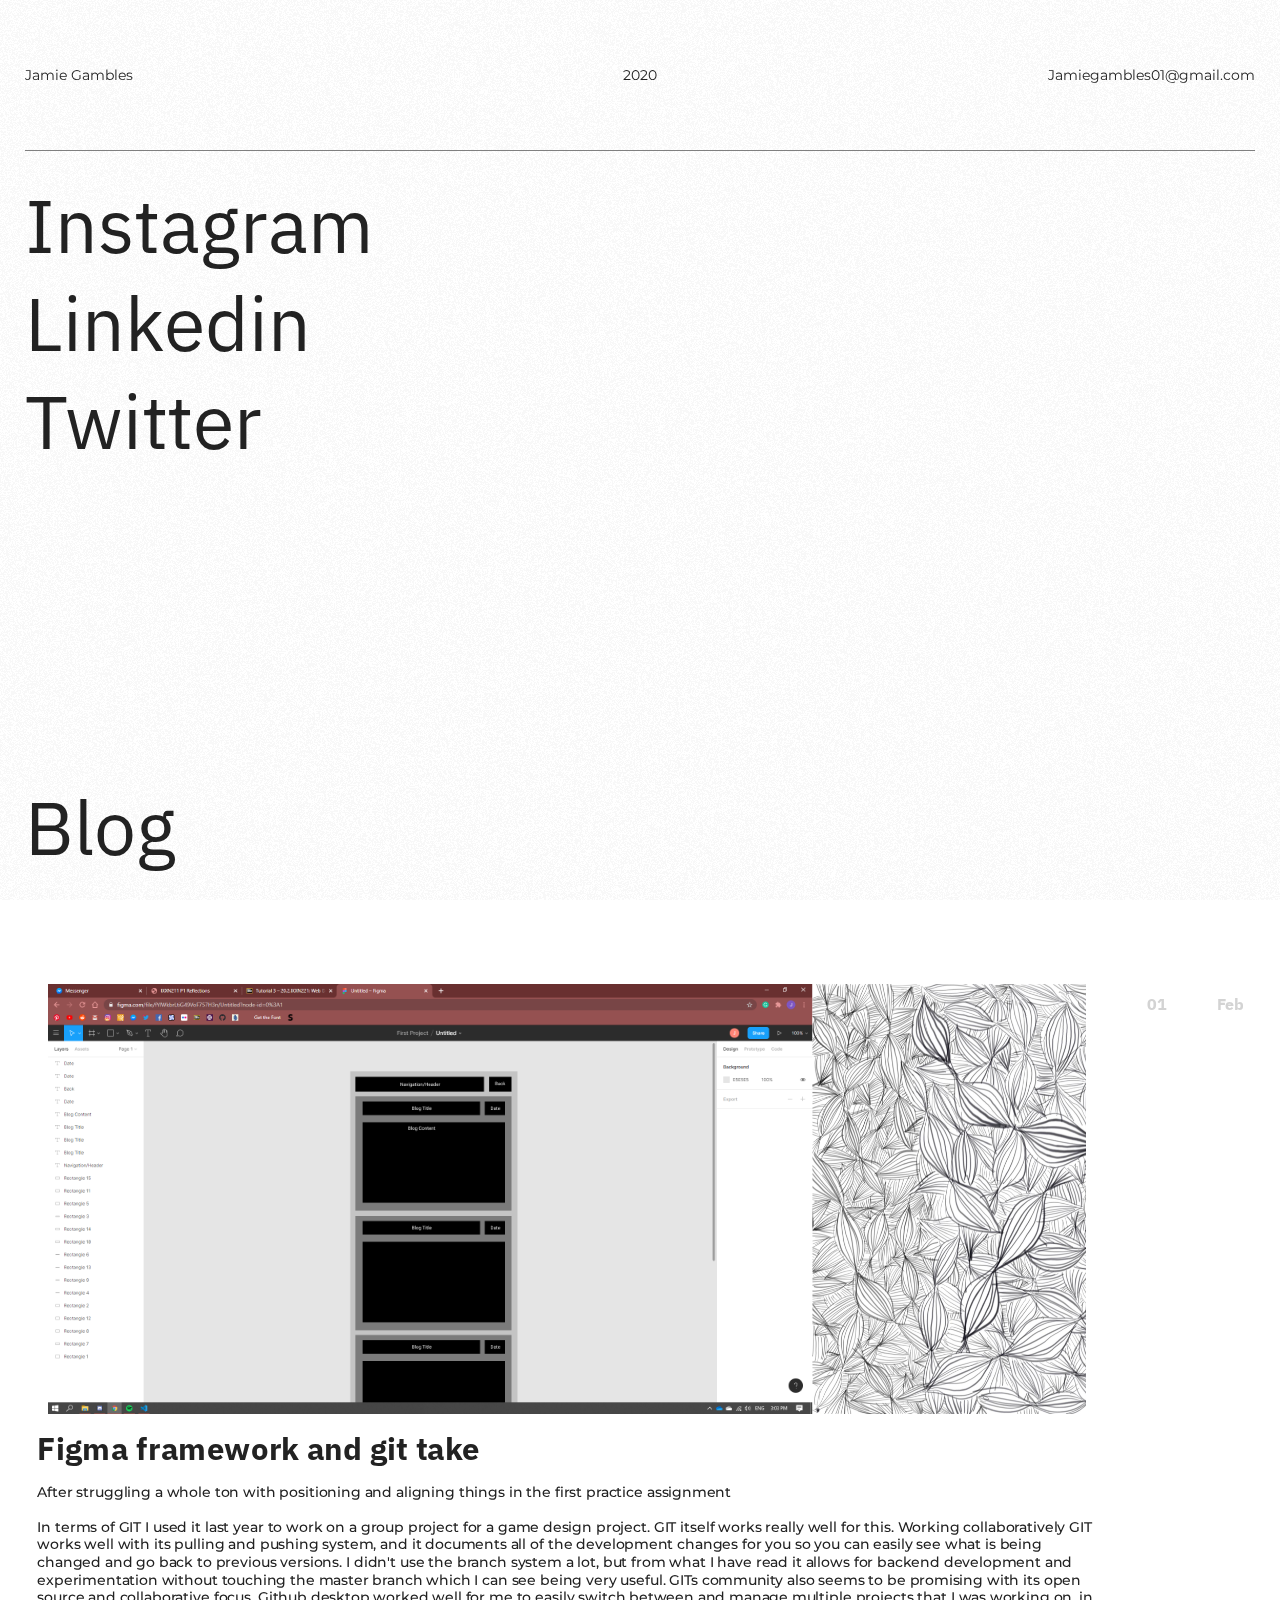
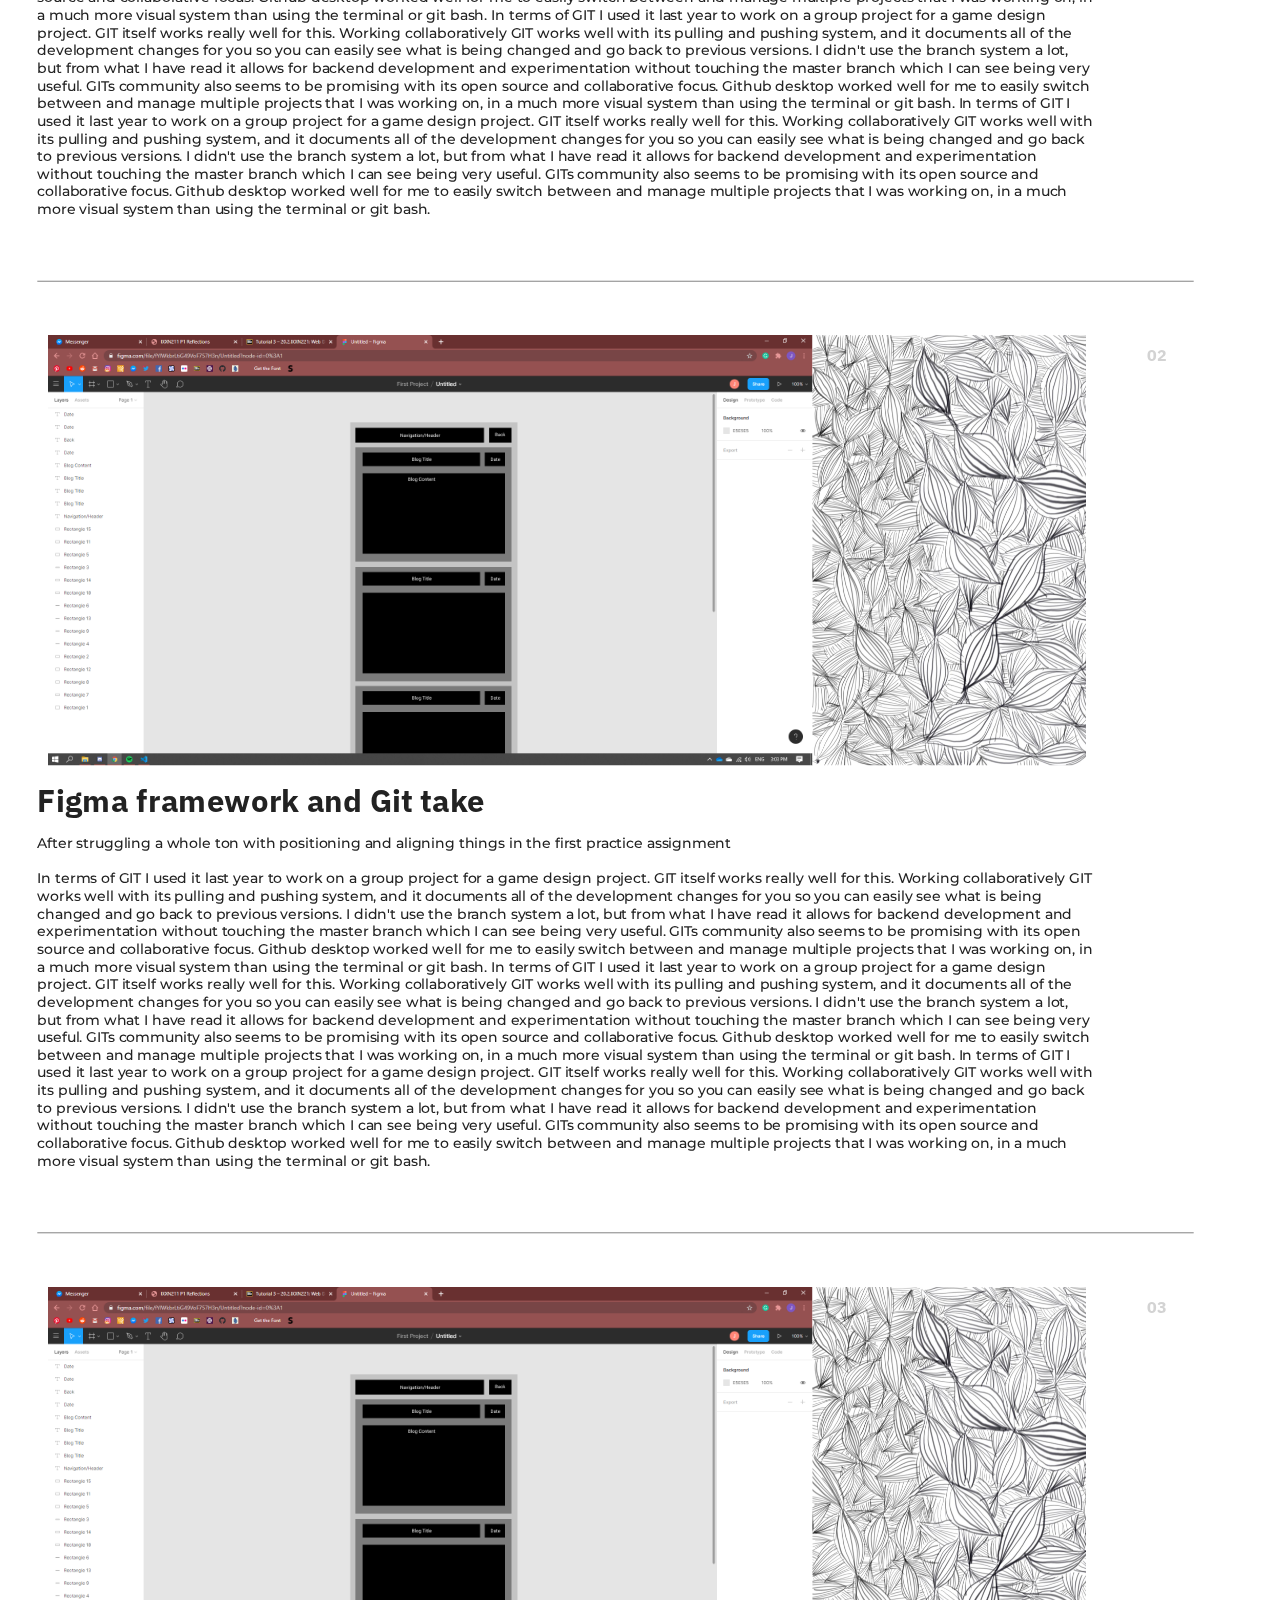
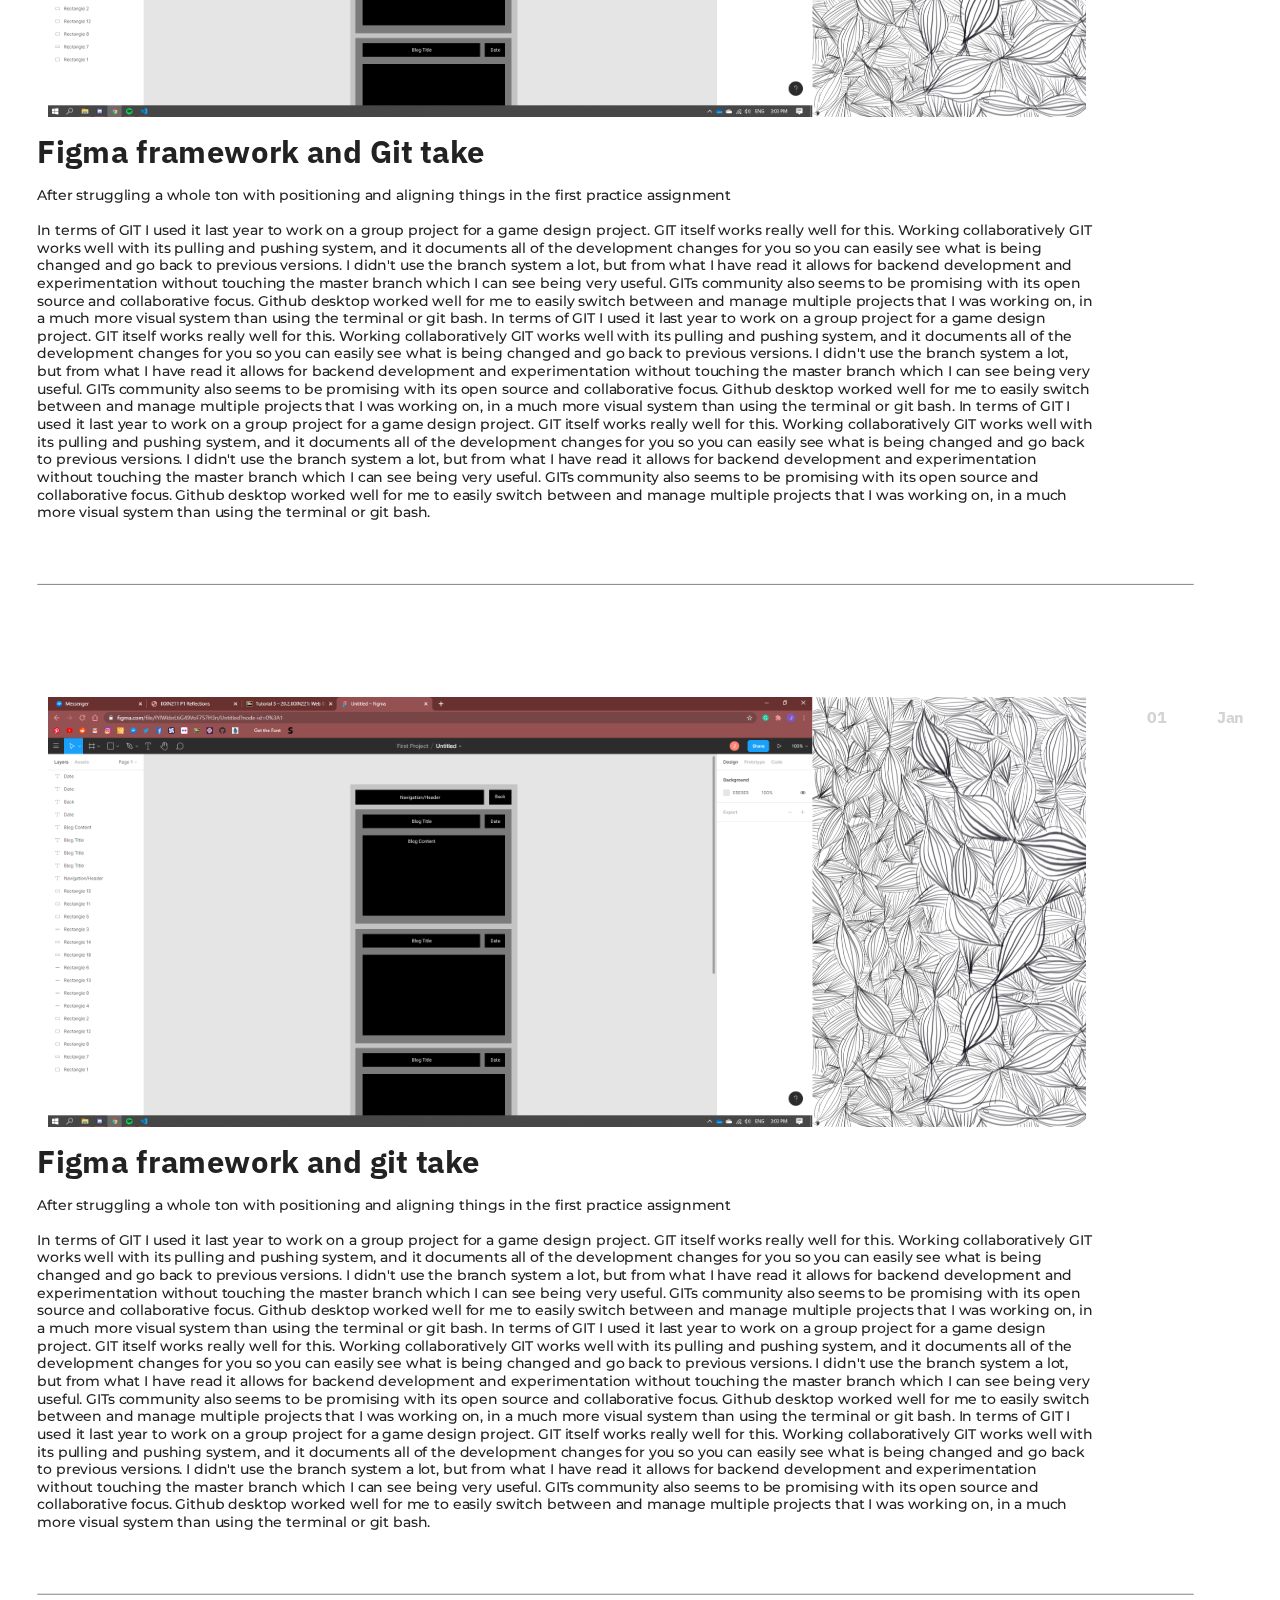
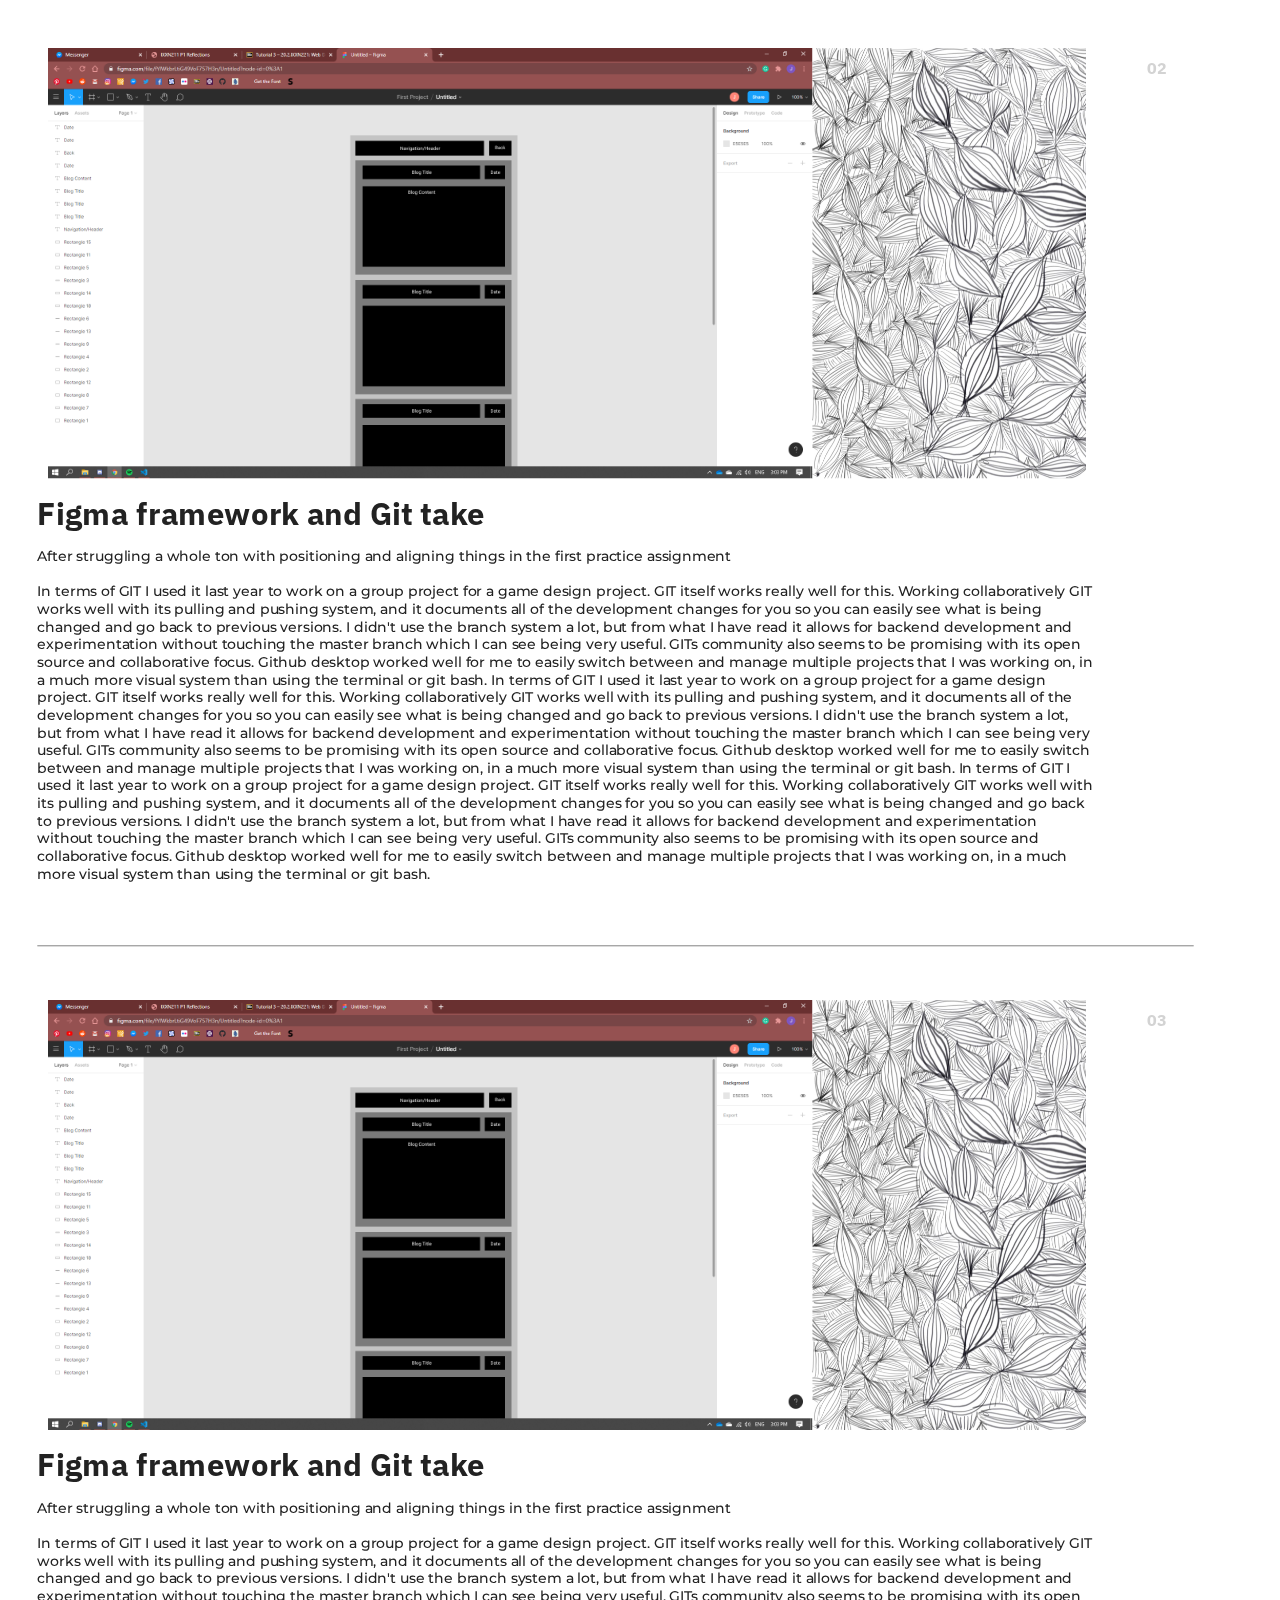
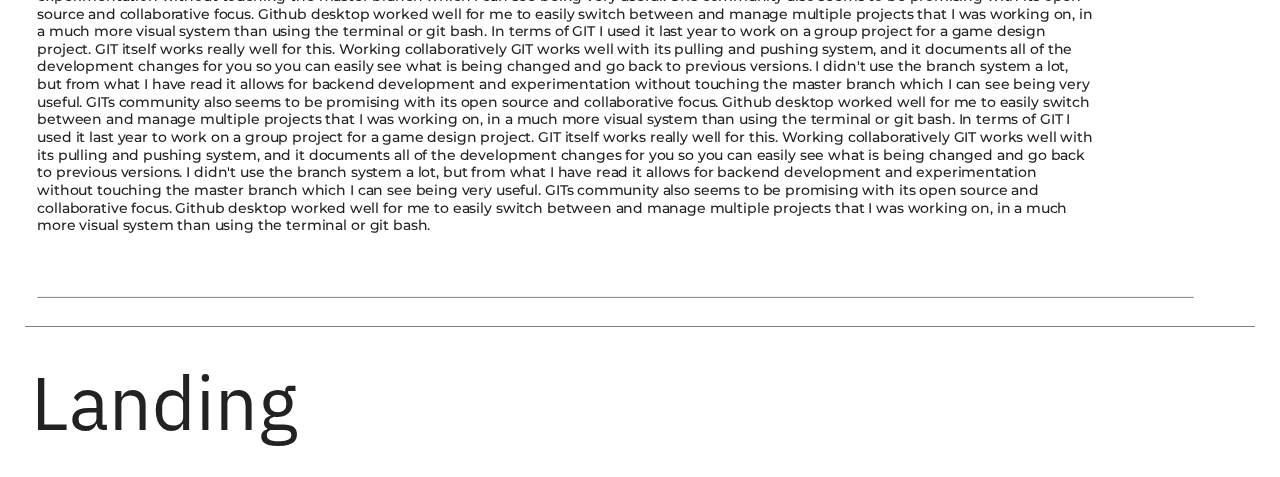
<file: Blog.html>
<html>

<head>
    <meta charset="UTF-8">
    <link rel="stylesheet" type="text/css" href="BlogStyle.css">
    <meta name="viewport" content="width=device-width, initial-scale=1.0">
    <meta http-equiv="X-UA-Compatible" content="ie=edge">
    <link href="https://fonts.googleapis.com/css2?family=IBM+Plex+Sans:wght@500&display=swap" rel="stylesheet">
    <link href="https://fonts.googleapis.com/css2?family=Montserrat&display=swap" rel="stylesheet">
    <title>IXXN211 P1 Reflections</title>
</head>

<body>
    <canvas id="noise" class="noise"></canvas>
    <div id="modal01" class="modal" onclick="this.style.display='none'">
        <div class="modal-content">
            <img id="img01">
        </div>
    </div>
    <nav>
        <div class="navday">
            <button class="back" onclick="backday()"></button>
            <button class="next" onclick="nextday()"></button>
        </div>
        <div class="navmonth">
            <button class="back" onclick="backmonth()"></button>
            <button class="next" onclick="nextmonth()"></button>
        </div>
    </nav>
    <main>
        <section class="landing" id="landing">
            <div class="links">
                <div class="contacts">
                    <div class="name">Jamie Gambles</div>
                    <div class="year">2020</div>
                    <div class="email">Jamiegambles01@gmail.com</div>
                </div>
                <ul class="social">
                    <li>Instagram</li>
                    <li>Linkedin</li>
                    <li>Twitter</li>
                    <li class="blogbutton" onclick="toblog()">Blog</li>
                </ul>
            </div>
            </div>
        </section>
        <section class="month">
            <div class="daywrapper">
                <section class="day">
                    <article>
                        <div class="slider">
                            <img src="Figma.png" alt="Figma" onclick="onClick(this)" style="display: block;">
                            <img src="lilly belle4.jpg" alt="Figma" onclick="onClick(this)" style="display: block;">
                            <img src="Figma.png" alt="Figma" onclick="onClick(this)" style="display: block;">
                        </div>
                        <h1>Figma framework and git take</h1>
                        <div class="mobiledate">
                            <h2 class="date">03</h2>
                            <h2 class="date">Jan</h2>
                        </div>
                        <p>After struggling a whole ton with positioning and aligning things in the first practice
                            assignment
                            <br>
                            <br>
                            In terms of GIT I used it last year to work on a group project for a game design
                            project.
                            GIT
                            itself
                            works really well for this. Working collaboratively GIT works well with its pulling and
                            pushing
                            system,
                            and it documents all of the development changes for you so you can easily see what is
                            being
                            changed
                            and
                            go back to previous versions. I didn't use the branch system a lot, but from what I have
                            read it
                            allows
                            for backend development and experimentation without touching the master branch which I
                            can
                            see
                            being
                            very useful. GITs community also seems to be promising with its open source and
                            collaborative
                            focus.
                            Github desktop worked well for me to easily switch between and manage multiple projects
                            that
                            I
                            was
                            working on, in a much more visual system than using the terminal or git bash.
                            In terms of GIT I used it last year to work on a group project for a game design
                            project.
                            GIT
                            itself
                            works really well for this. Working collaboratively GIT works well with its pulling and
                            pushing
                            system,
                            and it documents all of the development changes for you so you can easily see what is
                            being
                            changed
                            and
                            go back to previous versions. I didn't use the branch system a lot, but from what I have
                            read it
                            allows
                            for backend development and experimentation without touching the master branch which I
                            can
                            see
                            being
                            very useful. GITs community also seems to be promising with its open source and
                            collaborative
                            focus.
                            Github desktop worked well for me to easily switch between and manage multiple projects
                            that
                            I
                            was
                            working on, in a much more visual system than using the terminal or git bash.
                            In terms of GIT I used it last year to work on a group project for a game design
                            project.
                            GIT
                            itself
                            works really well for this. Working collaboratively GIT works well with its pulling and
                            pushing
                            system,
                            and it documents all of the development changes for you so you can easily see what is
                            being
                            changed
                            and
                            go back to previous versions. I didn't use the branch system a lot, but from what I have
                            read it
                            allows
                            for backend development and experimentation without touching the master branch which I
                            can
                            see
                            being
                            very useful. GITs community also seems to be promising with its open source and
                            collaborative
                            focus.
                            Github desktop worked well for me to easily switch between and manage multiple projects
                            that
                            I
                            was
                            working on, in a much more visual system than using the terminal or git bash.</p>
                    </article>
                    <h2 class="dateday">01</h2>
                </section>
                <section class="day">
                    <article>
                        <div class="slider">
                            <img src="Figma.png" alt="Figma" onclick="onClick(this)" style="display: block;">
                            <img src="lilly belle4.jpg" alt="Figma" onclick="onClick(this)" style="display: block;">
                            <img src="Figma.png" alt="Figma" onclick="onClick(this)" style="display: block;">
                        </div>
                        <h1>Figma framework and Git take</h1>
                        <div class="mobiledate">
                            <h2 class="date">03</h2>
                            <h2 class="date">Jan</h2>
                        </div>
                        <p>After struggling a whole ton with positioning and aligning things in the first practice
                            assignment
                            <br>
                            <br>
                            In terms of GIT I used it last year to work on a group project for a game design
                            project.
                            GIT
                            itself
                            works really well for this. Working collaboratively GIT works well with its pulling and
                            pushing
                            system,
                            and it documents all of the development changes for you so you can easily see what is
                            being
                            changed
                            and
                            go back to previous versions. I didn't use the branch system a lot, but from what I have
                            read it
                            allows
                            for backend development and experimentation without touching the master branch which I
                            can
                            see
                            being
                            very useful. GITs community also seems to be promising with its open source and
                            collaborative
                            focus.
                            Github desktop worked well for me to easily switch between and manage multiple projects
                            that
                            I
                            was
                            working on, in a much more visual system than using the terminal or git bash.
                            In terms of GIT I used it last year to work on a group project for a game design
                            project.
                            GIT
                            itself
                            works really well for this. Working collaboratively GIT works well with its pulling and
                            pushing
                            system,
                            and it documents all of the development changes for you so you can easily see what is
                            being
                            changed
                            and
                            go back to previous versions. I didn't use the branch system a lot, but from what I have
                            read it
                            allows
                            for backend development and experimentation without touching the master branch which I
                            can
                            see
                            being
                            very useful. GITs community also seems to be promising with its open source and
                            collaborative
                            focus.
                            Github desktop worked well for me to easily switch between and manage multiple projects
                            that
                            I
                            was
                            working on, in a much more visual system than using the terminal or git bash.
                            In terms of GIT I used it last year to work on a group project for a game design
                            project.
                            GIT
                            itself
                            works really well for this. Working collaboratively GIT works well with its pulling and
                            pushing
                            system,
                            and it documents all of the development changes for you so you can easily see what is
                            being
                            changed
                            and
                            go back to previous versions. I didn't use the branch system a lot, but from what I have
                            read it
                            allows
                            for backend development and experimentation without touching the master branch which I
                            can
                            see
                            being
                            very useful. GITs community also seems to be promising with its open source and
                            collaborative
                            focus.
                            Github desktop worked well for me to easily switch between and manage multiple projects
                            that
                            I
                            was
                            working on, in a much more visual system than using the terminal or git bash.</p>
                    </article>
                    <h2 class="dateday">02</h2>
                </section>
                <section class="day">
                    <article>
                        <div class="slider">
                            <img src="Figma.png" alt="Figma" onclick="onClick(this)" style="display: block;">
                            <img src="lilly belle4.jpg" alt="Figma" onclick="onClick(this)" style="display: block;">
                            <img src="Figma.png" alt="Figma" onclick="onClick(this)" style="display: block;">
                        </div>
                        <h1>Figma framework and Git take</h1>
                        <div class="mobiledate">
                            <h2 class="date">03</h2>
                            <h2 class="date">Jan</h2>
                        </div>
                        <p>After struggling a whole ton with positioning and aligning things in the first practice
                            assignment
                            <br>
                            <br>
                            In terms of GIT I used it last year to work on a group project for a game design
                            project.
                            GIT
                            itself
                            works really well for this. Working collaboratively GIT works well with its pulling and
                            pushing
                            system,
                            and it documents all of the development changes for you so you can easily see what is
                            being
                            changed
                            and
                            go back to previous versions. I didn't use the branch system a lot, but from what I have
                            read it
                            allows
                            for backend development and experimentation without touching the master branch which I
                            can
                            see
                            being
                            very useful. GITs community also seems to be promising with its open source and
                            collaborative
                            focus.
                            Github desktop worked well for me to easily switch between and manage multiple projects
                            that
                            I
                            was
                            working on, in a much more visual system than using the terminal or git bash.
                            In terms of GIT I used it last year to work on a group project for a game design
                            project.
                            GIT
                            itself
                            works really well for this. Working collaboratively GIT works well with its pulling and
                            pushing
                            system,
                            and it documents all of the development changes for you so you can easily see what is
                            being
                            changed
                            and
                            go back to previous versions. I didn't use the branch system a lot, but from what I have
                            read it
                            allows
                            for backend development and experimentation without touching the master branch which I
                            can
                            see
                            being
                            very useful. GITs community also seems to be promising with its open source and
                            collaborative
                            focus.
                            Github desktop worked well for me to easily switch between and manage multiple projects
                            that
                            I
                            was
                            working on, in a much more visual system than using the terminal or git bash.
                            In terms of GIT I used it last year to work on a group project for a game design
                            project.
                            GIT
                            itself
                            works really well for this. Working collaboratively GIT works well with its pulling and
                            pushing
                            system,
                            and it documents all of the development changes for you so you can easily see what is
                            being
                            changed
                            and
                            go back to previous versions. I didn't use the branch system a lot, but from what I have
                            read it
                            allows
                            for backend development and experimentation without touching the master branch which I
                            can
                            see
                            being
                            very useful. GITs community also seems to be promising with its open source and
                            collaborative
                            focus.
                            Github desktop worked well for me to easily switch between and manage multiple projects
                            that
                            I
                            was
                            working on, in a much more visual system than using the terminal or git bash.</p>
                    </article>
                    <h2 class="dateday">03</h2>
                </section>
            </div>
            <h2 class="datemonth">Feb</h2>
        </section>
        <section class="month">
            <div class="daywrapper">
                <section class="day">
                    <article>
                        <div class="slider">
                            <img src="Figma.png" alt="Figma" onclick="onClick(this)" style="display: block;">
                            <img src="lilly belle4.jpg" alt="Figma" onclick="onClick(this)" style="display: block;">
                            <img src="Figma.png" alt="Figma" onclick="onClick(this)" style="display: block;">
                        </div>
                        <h1>Figma framework and git take</h1>
                        <div class="mobiledate">
                            <h2 class="date">03</h2>
                            <h2 class="date">Jan</h2>
                        </div>
                        <p>After struggling a whole ton with positioning and aligning things in the first practice
                            assignment
                            <br>
                            <br>
                            In terms of GIT I used it last year to work on a group project for a game design
                            project.
                            GIT
                            itself
                            works really well for this. Working collaboratively GIT works well with its pulling and
                            pushing
                            system,
                            and it documents all of the development changes for you so you can easily see what is
                            being
                            changed
                            and
                            go back to previous versions. I didn't use the branch system a lot, but from what I have
                            read it
                            allows
                            for backend development and experimentation without touching the master branch which I
                            can
                            see
                            being
                            very useful. GITs community also seems to be promising with its open source and
                            collaborative
                            focus.
                            Github desktop worked well for me to easily switch between and manage multiple projects
                            that
                            I
                            was
                            working on, in a much more visual system than using the terminal or git bash.
                            In terms of GIT I used it last year to work on a group project for a game design
                            project.
                            GIT
                            itself
                            works really well for this. Working collaboratively GIT works well with its pulling and
                            pushing
                            system,
                            and it documents all of the development changes for you so you can easily see what is
                            being
                            changed
                            and
                            go back to previous versions. I didn't use the branch system a lot, but from what I have
                            read it
                            allows
                            for backend development and experimentation without touching the master branch which I
                            can
                            see
                            being
                            very useful. GITs community also seems to be promising with its open source and
                            collaborative
                            focus.
                            Github desktop worked well for me to easily switch between and manage multiple projects
                            that
                            I
                            was
                            working on, in a much more visual system than using the terminal or git bash.
                            In terms of GIT I used it last year to work on a group project for a game design
                            project.
                            GIT
                            itself
                            works really well for this. Working collaboratively GIT works well with its pulling and
                            pushing
                            system,
                            and it documents all of the development changes for you so you can easily see what is
                            being
                            changed
                            and
                            go back to previous versions. I didn't use the branch system a lot, but from what I have
                            read it
                            allows
                            for backend development and experimentation without touching the master branch which I
                            can
                            see
                            being
                            very useful. GITs community also seems to be promising with its open source and
                            collaborative
                            focus.
                            Github desktop worked well for me to easily switch between and manage multiple projects
                            that
                            I
                            was
                            working on, in a much more visual system than using the terminal or git bash.</p>
                    </article>
                    <h2 class="dateday">01</h2>
                </section>
                <section class="day">
                    <article class="blog">
                        <div class="slider">
                            <img src="Figma.png" alt="Figma" onclick="onClick(this)" style="display: block;">
                            <img src="lilly belle4.jpg" alt="Figma" onclick="onClick(this)" style="display: block;">
                            <img src="Figma.png" alt="Figma" onclick="onClick(this)" style="display: block;">
                        </div>
                        <h1>Figma framework and Git take</h1>
                        <div class="mobiledate">
                            <h2 class="date">03</h2>
                            <h2 class="date">Jan</h2>
                        </div>
                        <p>After struggling a whole ton with positioning and aligning things in the first practice
                            assignment
                            <br>
                            <br>
                            In terms of GIT I used it last year to work on a group project for a game design
                            project.
                            GIT
                            itself
                            works really well for this. Working collaboratively GIT works well with its pulling and
                            pushing
                            system,
                            and it documents all of the development changes for you so you can easily see what is
                            being
                            changed
                            and
                            go back to previous versions. I didn't use the branch system a lot, but from what I have
                            read it
                            allows
                            for backend development and experimentation without touching the master branch which I
                            can
                            see
                            being
                            very useful. GITs community also seems to be promising with its open source and
                            collaborative
                            focus.
                            Github desktop worked well for me to easily switch between and manage multiple projects
                            that
                            I
                            was
                            working on, in a much more visual system than using the terminal or git bash.
                            In terms of GIT I used it last year to work on a group project for a game design
                            project.
                            GIT
                            itself
                            works really well for this. Working collaboratively GIT works well with its pulling and
                            pushing
                            system,
                            and it documents all of the development changes for you so you can easily see what is
                            being
                            changed
                            and
                            go back to previous versions. I didn't use the branch system a lot, but from what I have
                            read it
                            allows
                            for backend development and experimentation without touching the master branch which I
                            can
                            see
                            being
                            very useful. GITs community also seems to be promising with its open source and
                            collaborative
                            focus.
                            Github desktop worked well for me to easily switch between and manage multiple projects
                            that
                            I
                            was
                            working on, in a much more visual system than using the terminal or git bash.
                            In terms of GIT I used it last year to work on a group project for a game design
                            project.
                            GIT
                            itself
                            works really well for this. Working collaboratively GIT works well with its pulling and
                            pushing
                            system,
                            and it documents all of the development changes for you so you can easily see what is
                            being
                            changed
                            and
                            go back to previous versions. I didn't use the branch system a lot, but from what I have
                            read it
                            allows
                            for backend development and experimentation without touching the master branch which I
                            can
                            see
                            being
                            very useful. GITs community also seems to be promising with its open source and
                            collaborative
                            focus.
                            Github desktop worked well for me to easily switch between and manage multiple projects
                            that
                            I
                            was
                            working on, in a much more visual system than using the terminal or git bash.</p>
                    </article>
                    <h2 class="dateday">02</h2>
                </section>
                <section class="day">
                    <article class="blog">
                        <div class="slider">
                            <img src="Figma.png" alt="Figma" onclick="onClick(this)" style="display: block;">
                            <img src="lilly belle4.jpg" alt="Figma" onclick="onClick(this)" style="display: block;">
                            <img src="Figma.png" alt="Figma" onclick="onClick(this)" style="display: block;">
                        </div>
                        <h1>Figma framework and Git take</h1>
                        <div class="mobiledate">
                            <h2 class="date">03</h2>
                            <h2 class="date">Jan</h2>
                        </div>
                        <p>After struggling a whole ton with positioning and aligning things in the first practice
                            assignment
                            <br>
                            <br>
                            In terms of GIT I used it last year to work on a group project for a game design
                            project.
                            GIT
                            itself
                            works really well for this. Working collaboratively GIT works well with its pulling and
                            pushing
                            system,
                            and it documents all of the development changes for you so you can easily see what is
                            being
                            changed
                            and
                            go back to previous versions. I didn't use the branch system a lot, but from what I have
                            read it
                            allows
                            for backend development and experimentation without touching the master branch which I
                            can
                            see
                            being
                            very useful. GITs community also seems to be promising with its open source and
                            collaborative
                            focus.
                            Github desktop worked well for me to easily switch between and manage multiple projects
                            that
                            I
                            was
                            working on, in a much more visual system than using the terminal or git bash.
                            In terms of GIT I used it last year to work on a group project for a game design
                            project.
                            GIT
                            itself
                            works really well for this. Working collaboratively GIT works well with its pulling and
                            pushing
                            system,
                            and it documents all of the development changes for you so you can easily see what is
                            being
                            changed
                            and
                            go back to previous versions. I didn't use the branch system a lot, but from what I have
                            read it
                            allows
                            for backend development and experimentation without touching the master branch which I
                            can
                            see
                            being
                            very useful. GITs community also seems to be promising with its open source and
                            collaborative
                            focus.
                            Github desktop worked well for me to easily switch between and manage multiple projects
                            that
                            I
                            was
                            working on, in a much more visual system than using the terminal or git bash.
                            In terms of GIT I used it last year to work on a group project for a game design
                            project.
                            GIT
                            itself
                            works really well for this. Working collaboratively GIT works well with its pulling and
                            pushing
                            system,
                            and it documents all of the development changes for you so you can easily see what is
                            being
                            changed
                            and
                            go back to previous versions. I didn't use the branch system a lot, but from what I have
                            read it
                            allows
                            for backend development and experimentation without touching the master branch which I
                            can
                            see
                            being
                            very useful. GITs community also seems to be promising with its open source and
                            collaborative
                            focus.
                            Github desktop worked well for me to easily switch between and manage multiple projects
                            that
                            I
                            was
                            working on, in a much more visual system than using the terminal or git bash.</p>
                    </article>
                    <h2 class="dateday">03</h2>
                </section>
            </div>
            <h2 class="datemonth">Jan</h2>
        </section>
        <section class="footer" id="footer">
            <button class="tolanding" onclick="tolanding()">Landing</div>
        </section>
    </main>
</body>

</html>

<script>
    var idxday = 0;
    var sxnday = document.getElementsByClassName('day');

    var idxmonth = 0;
    var sxnmonth = document.getElementsByClassName('month');

    function toblog() {
        sxnday[idxday].scrollIntoView({
            behavior: 'smooth'
        })
    };

    function nextday() {

        if (idxday == sxnday.length - 1) {
            return tofooter()
        }

        if (idxday !== sxnday.length - 1) {
            idxday++
        }
        return idxScrollday(idxday);
    }

    function backday() {
        if (idxday == 0) {
            return tolanding()
        }

        if (idxday !== 0) {
            idxday--
        }
        return idxScrollday(idxday);
    }

    function nextmonth() {

        if (idxmonth == sxnmonth.length - 1) {
            return tofooter()
        }

        if (idxmonth !== sxnmonth.length - 1) {
            idxmonth++
        }
        return idxScrollmonth(idxmonth);
    }

    function backmonth() {

        if (idxday == 0) {
            return tolanding()
        }

        if (idxmonth !== 0) {
            idxmonth--
        }
        return idxScrollmonth(idxmonth);
    }

    function tolanding(landing) {
        document.getElementById('landing').scrollIntoView({
            behavior: 'smooth'
        })
    };

    function tofooter(footer) {
        document.getElementById('footer').scrollIntoView({
            behavior: 'smooth'
        })
    };

    function idxScrollday(idxday) {
        sxnday[idxday].scrollIntoView({
            behavior: 'smooth'
        });
    }

    function idxScrollmonth(idxmonth) {
        sxnmonth[idxmonth].scrollIntoView({
            behavior: 'smooth'
        });
    }

    document.addEventListener('scroll', function (ev) {

        var distanceToTopday = Math.round(sxnday[idxday].getBoundingClientRect().top);
        var hday = Math.round(sxnday[idxday].clientHeight);
        var centreday = distanceToTopday - document.body.clientHeight / 2;

        var distanceToTopmonth = Math.round(sxnmonth[idxmonth].getBoundingClientRect().top);
        var hmonth = Math.round(sxnmonth[idxmonth].clientHeight);
        var centremonth = distanceToTopmonth - document.body.clientHeight / 2;

        if (centreday > 0 && idxday !== 0) {
            sxnday[idxday].classList.remove('activeday');
            sxnday[idxday - 1].classList.add('activeday');
            idxday--;
        }
        if (centreday <= -hday) {
            sxnday[idxday].classList.remove('activeday');
            if (idxday !== sxnday.length - 1) {
                idxday++;
            }
        }
        if (centreday <= 0 && centreday > -hday) {
            sxnday[idxday].classList.add('activeday');
        } else {
            sxnday[idxday].classList.remove('activeday');
        }
        if (centremonth > 0 && idxmonth !== 0) {
            sxnmonth[idxmonth].classList.remove('activemonth');
            sxnmonth[idxmonth - 1].classList.add('activemonth');
            idxmonth--;
        }
        if (centremonth <= -hmonth) {
            sxnmonth[idxmonth].classList.remove('activemonth');
            if (idxmonth !== sxnmonth.length - 1) {
                idxmonth++;
            }
        }
        if (centremonth <= 0 && centremonth > -hmonth) {
            sxnmonth[idxmonth].classList.add('activemonth');
        } else {
            sxnmonth[idxmonth].classList.remove('activemonth');
        }

    });

    document.querySelectorAll('.slider').forEach(slider => {

        let isDown = false;
        let startX;
        let scrollLeft;

        slider.addEventListener('mousedown', (e) => {
            isDown = true;
            slider.classList.add('active');
            startX = e.pageX - slider.offsetLeft;
            scrollLeft = slider.scrollLeft;
        });

        slider.addEventListener('touchstart', (e) => {
            slider.classList.add('active');
        });

        slider.addEventListener('touchend', (e) => {
            slider.classList.remove('active');
        });

        slider.addEventListener('mouseleave', () => {
            isDown = false;
            slider.classList.remove('active');
        });

        slider.addEventListener('mouseup', () => {
            isDown = false;
            slider.classList.remove('active');
        });

        slider.addEventListener('mousemove', (e) => {
            if (!isDown) return;
            e.preventDefault();
            const x = e.pageX - slider.offsetLeft;
            const walk = (x - startX) * 2; //scroll-fast
            slider.scrollLeft = scrollLeft - walk;
        });
    });

    const noise = () => {
        let canvas, ctx;
        let wWidth, wHeight;
        let noiseData = [];
        let frame = 0;
        let loopTimeout;

        const createNoise = () => {
            const idata = ctx.createImageData(wWidth, wHeight);
            const buffer32 = new Uint32Array(idata.data.buffer);
            const len = buffer32.length;

            for (let i = 0; i < len; i++) {
                if (Math.random() < 0.5) {
                    buffer32[i] = 0xff808080;
                }
            }

            noiseData.push(idata);
        };

        const paintNoise = () => {
            if (frame === 9) {
                frame = 0;
            } else {
                frame++;
            }

            ctx.putImageData(noiseData[frame], 0, 0);
        };

        const loop = () => {
            paintNoise(frame);

            loopTimeout = window.setTimeout(() => {
                window.requestAnimationFrame(loop);
            }, (1000 / 25));
        };

        const setup = () => {
            wWidth = window.innerWidth;
            wHeight = window.innerHeight;

            canvas.width = wWidth;
            canvas.height = wHeight;

            for (let i = 0; i < 10; i++) {
                createNoise();
            }

            loop();
        };

        let resizeThrottle;
        const reset = () => {
            window.addEventListener('resize', () => {
                window.clearTimeout(resizeThrottle);

                resizeThrottle = window.setTimeout(() => {
                    window.clearTimeout(loopTimeout);
                    setup();
                }, 200);
            }, false);
        };

        const init = (() => {
            canvas = document.getElementById('noise');
            ctx = canvas.getContext('2d');

            setup();
        })();
    };

    noise();

    var initialx = 0;
    var initialy = 0
    var endx = 0;
    var endy = 0;

    document.addEventListener('mousedown', () => {
        initialx = event.clientX;
        initialy = event.clientY;
    });

    document.addEventListener('mouseup', () => {
        endx = event.clientX;
        endy = event.clientY;
    });

    function onClick(element, e) {
        if (initialx == endx && initialy == endy) {
            document.querySelector("body").style.overflow = 'hidden';
            document.getElementById("img01").src = element.src;
            document.getElementById("modal01").style.display = "block";
        }
    }
    document.querySelector("#modal01").addEventListener('click', function () {
        document.querySelector("body").style.overflow = 'auto';
    });

    let resizeTimer;
    window.addEventListener("resize", () => {
        document.body.classList.add("resize-animation-stopper");
        clearTimeout(resizeTimer);
        resizeTimer = setTimeout(() => {
            document.body.classList.remove("resize-animation-stopper");
        }, 400);
    });
</script>
</file>
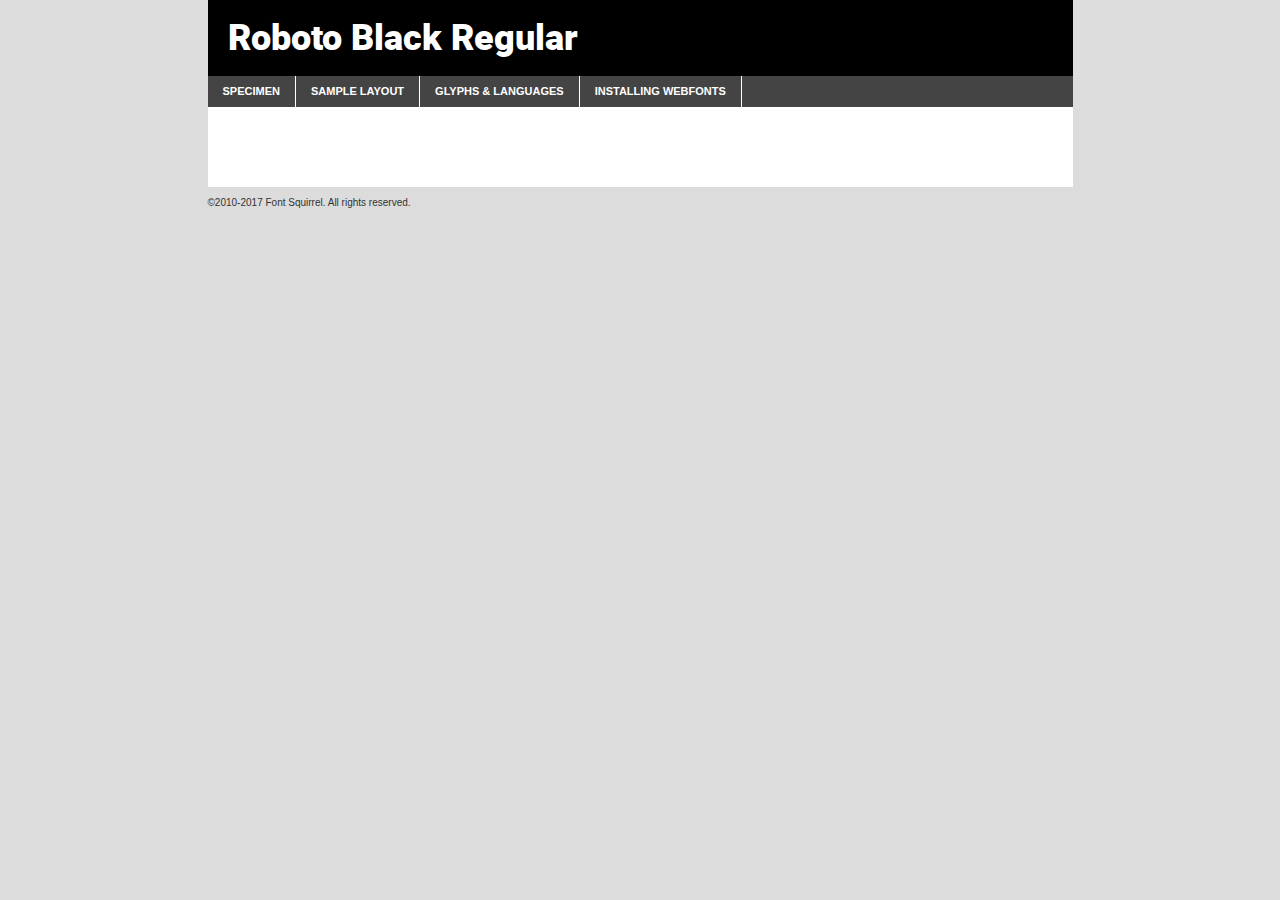
<file: fonts/roboto-black-demo.html>
<!DOCTYPE html PUBLIC "-//W3C//DTD XHTML 1.0 Transitional//EN"
	"http://www.w3.org/TR/xhtml1/DTD/xhtml1-transitional.dtd">

<html xmlns="http://www.w3.org/1999/xhtml" xml:lang="en" lang="en">
<head>
	<meta http-equiv="Content-Type" content="text/html; charset=utf-8" />
	<script src="http://ajax.googleapis.com/ajax/libs/jquery/1.7.2/jquery.min.js" type="text/javascript" charset="utf-8"></script>
	<script type="text/javascript">
	(function($){$.fn.easyTabs=function(option){var param=jQuery.extend({fadeSpeed:"fast",defaultContent:1,activeClass:'active'},option);$(this).each(function(){var thisId="#"+this.id;if(param.defaultContent==''){param.defaultContent=1;}
	if(typeof param.defaultContent=="number")
	{var defaultTab=$(thisId+" .tabs li:eq("+(param.defaultContent-1)+") a").attr('href').substr(1);}else{var defaultTab=param.defaultContent;}
	$(thisId+" .tabs li a").each(function(){var tabToHide=$(this).attr('href').substr(1);$("#"+tabToHide).addClass('easytabs-tab-content');});hideAll();changeContent(defaultTab);function hideAll(){$(thisId+" .easytabs-tab-content").hide();}
	function changeContent(tabId){hideAll();$(thisId+" .tabs li").removeClass(param.activeClass);$(thisId+" .tabs li a[href=#"+tabId+"]").closest('li').addClass(param.activeClass);if(param.fadeSpeed!="none")
	{$(thisId+" #"+tabId).fadeIn(param.fadeSpeed);}else{$(thisId+" #"+tabId).show();}}
	$(thisId+" .tabs li").click(function(){var tabId=$(this).find('a').attr('href').substr(1);changeContent(tabId);return false;});});}})(jQuery);
	</script>
	<link rel="stylesheet" href="specimen_files/specimen_stylesheet.css" type="text/css" charset="utf-8" />
	<link rel="stylesheet" href="stylesheet.css" type="text/css" charset="utf-8" />

	<style type="text/css">
					body{
				font-family: 'robotoblack';
							}
		</style>

	<title>Roboto Black Regular Specimen</title>
	
	
	<script type="text/javascript" charset="utf-8">
		$(document).ready(function() {
			$('#container').easyTabs({defaultContent:1});
		});
	</script>
</head>

<body>
<div id="container">
	<div id="header">
		Roboto Black Regular	</div>
	<ul class="tabs">
		<li><a href="#specimen">Specimen</a></li>
		<li><a href="#layout">Sample Layout</a></li>
				<li><a href="#glyphs">Glyphs &amp; Languages</a></li>
		<li><a href="#installing">Installing Webfonts</a></li>
		
	</ul>
	
	<div id="main_content">

		
			<div id="specimen">
		
				<div class="section">
					<div class="grid12 firstcol">
						<div class="huge">AaBb</div>
					</div>
				</div>
		
				<div class="section">
					<div class="glyph_range">A&#x200B;B&#x200b;C&#x200b;D&#x200b;E&#x200b;F&#x200b;G&#x200b;H&#x200b;I&#x200b;J&#x200b;K&#x200b;L&#x200b;M&#x200b;N&#x200b;O&#x200b;P&#x200b;Q&#x200b;R&#x200b;S&#x200b;T&#x200b;U&#x200b;V&#x200b;W&#x200b;X&#x200b;Y&#x200b;Z&#x200b;a&#x200b;b&#x200b;c&#x200b;d&#x200b;e&#x200b;f&#x200b;g&#x200b;h&#x200b;i&#x200b;j&#x200b;k&#x200b;l&#x200b;m&#x200b;n&#x200b;o&#x200b;p&#x200b;q&#x200b;r&#x200b;s&#x200b;t&#x200b;u&#x200b;v&#x200b;w&#x200b;x&#x200b;y&#x200b;z&#x200b;1&#x200b;2&#x200b;3&#x200b;4&#x200b;5&#x200b;6&#x200b;7&#x200b;8&#x200b;9&#x200b;0&#x200b;&amp;&#x200b;.&#x200b;,&#x200b;?&#x200b;!&#x200b;&#64;&#x200b;(&#x200b;)&#x200b;#&#x200b;$&#x200b;%&#x200b;*&#x200b;+&#x200b;-&#x200b;=&#x200b;:&#x200b;;</div>
				</div>
				<div class="section">
					<div class="grid12 firstcol">
						<table class="sample_table">
							<tr><td>10</td><td class="size10">abcdefghijklmnopqrstuvwxyzABCDEFGHIJKLMNOPQRSTUVWXYZ0123456789abcdefghijklmnopqrstuvwxyzABCDEFGHIJKLMNOPQRSTUVWXYZ0123456789abcdefghijklmnopqrstuvwxyzABCDEFGHIJKLMNOPQRSTUVWXYZ</td></tr>
							<tr><td>11</td><td class="size11">abcdefghijklmnopqrstuvwxyzABCDEFGHIJKLMNOPQRSTUVWXYZ0123456789abcdefghijklmnopqrstuvwxyzABCDEFGHIJKLMNOPQRSTUVWXYZ0123456789abcdefghijklmnopqrstuvwxyzABCDEFGHIJKLMNOPQRSTUVWXYZ</td></tr>
							<tr><td>12</td><td class="size12">abcdefghijklmnopqrstuvwxyzABCDEFGHIJKLMNOPQRSTUVWXYZ0123456789abcdefghijklmnopqrstuvwxyzABCDEFGHIJKLMNOPQRSTUVWXYZ0123456789abcdefghijklmnopqrstuvwxyzABCDEFGHIJKLMNOPQRSTUVWXYZ</td></tr>
							<tr><td>13</td><td class="size13">abcdefghijklmnopqrstuvwxyzABCDEFGHIJKLMNOPQRSTUVWXYZ0123456789abcdefghijklmnopqrstuvwxyzABCDEFGHIJKLMNOPQRSTUVWXYZ0123456789abcdefghijklmnopqrstuvwxyzABCDEFGHIJKLMNOPQRSTUVWXYZ</td></tr>
							<tr><td>14</td><td class="size14">abcdefghijklmnopqrstuvwxyzABCDEFGHIJKLMNOPQRSTUVWXYZ0123456789abcdefghijklmnopqrstuvwxyzABCDEFGHIJKLMNOPQRSTUVWXYZ0123456789abcdefghijklmnopqrstuvwxyzABCDEFGHIJKLMNOPQRSTUVWXYZ</td></tr>
							<tr><td>16</td><td class="size16">abcdefghijklmnopqrstuvwxyzABCDEFGHIJKLMNOPQRSTUVWXYZ0123456789abcdefghijklmnopqrstuvwxyzABCDEFGHIJKLMNOPQRSTUVWXYZ</td></tr>
							<tr><td>18</td><td class="size18">abcdefghijklmnopqrstuvwxyzABCDEFGHIJKLMNOPQRSTUVWXYZ0123456789abcdefghijklmnopqrstuvwxyzABCDEFGHIJKLMNOPQRSTUVWXYZ</td></tr>
							<tr><td>20</td><td class="size20">abcdefghijklmnopqrstuvwxyzABCDEFGHIJKLMNOPQRSTUVWXYZ0123456789abcdefghijklmnopqrstuvwxyzABCDEFGHIJKLMNOPQRSTUVWXYZ</td></tr>
							<tr><td>24</td><td class="size24">abcdefghijklmnopqrstuvwxyzABCDEFGHIJKLMNOPQRSTUVWXYZ0123456789abcdefghijklmnopqrstuvwxyzABCDEFGHIJKLMNOPQRSTUVWXYZ</td></tr>
							<tr><td>30</td><td class="size30">abcdefghijklmnopqrstuvwxyzABCDEFGHIJKLMNOPQRSTUVWXYZ0123456789abcdefghijklmnopqrstuvwxyzABCDEFGHIJKLMNOPQRSTUVWXYZ</td></tr>
							<tr><td>36</td><td class="size36">abcdefghijklmnopqrstuvwxyzABCDEFGHIJKLMNOPQRSTUVWXYZ0123456789abcdefghijklmnopqrstuvwxyzABCDEFGHIJKLMNOPQRSTUVWXYZ</td></tr>
							<tr><td>48</td><td class="size48">abcdefghijklmnopqrstuvwxyzABCDEFGHIJKLMNOPQRSTUVWXYZ0123456789abcdefghijklmnopqrstuvwxyzABCDEFGHIJKLMNOPQRSTUVWXYZ</td></tr>
							<tr><td>60</td><td class="size60">abcdefghijklmnopqrstuvwxyzABCDEFGHIJKLMNOPQRSTUVWXYZ0123456789abcdefghijklmnopqrstuvwxyzABCDEFGHIJKLMNOPQRSTUVWXYZ</td></tr>
							<tr><td>72</td><td class="size72">abcdefghijklmnopqrstuvwxyzABCDEFGHIJKLMNOPQRSTUVWXYZ0123456789abcdefghijklmnopqrstuvwxyzABCDEFGHIJKLMNOPQRSTUVWXYZ</td></tr>
							<tr><td>90</td><td class="size90">abcdefghijklmnopqrstuvwxyzABCDEFGHIJKLMNOPQRSTUVWXYZ0123456789abcdefghijklmnopqrstuvwxyzABCDEFGHIJKLMNOPQRSTUVWXYZ</td></tr>
						</table>
				
					</div>
			
				</div>
		
		
		
								<div class="section" id="bodycomparison">


										<div id="xheight">
				<div class="fontbody">&#x25FC;&#x25FC;&#x25FC;&#x25FC;&#x25FC;&#x25FC;&#x25FC;&#x25FC;&#x25FC;&#x25FC;&#x25FC;&#x25FC;&#x25FC;&#x25FC;&#x25FC;&#x25FC;&#x25FC;&#x25FC;&#x25FC;&#x25FC;&#x25FC;&#x25FC;&#x25FC;&#x25FC;&#x25FC;&#x25FC;&#x25FC;&#x25FC;&#x25FC;&#x25FC;&#x25FC;&#x25FC;&#x25FC;&#x25FC;&#x25FC;&#x25FC;&#x25FC;&#x25FC;&#x25FC;&#x25FC;&#x25FC;&#x25FC;&#x25FC;&#x25FC;&#x25FC;&#x25FC;&#x25FC;&#x25FC;&#x25FC;&#x25FC;&#x25FC;&#x25FC;&#x25FC;&#x25FC;&#x25FC;&#x25FC;&#x25FC;&#x25FC;&#x25FC;&#x25FC;&#x25FC;&#x25FC;&#x25FC;&#x25FC;&#x25FC;&#x25FC;&#x25FC;&#x25FC;&#x25FC;&#x25FC;&#x25FC;&#x25FC;&#x25FC;&#x25FC;&#x25FC;&#x25FC;&#x25FC;&#x25FC;&#x25FC;&#x25FC;&#x25FC;&#x25FC;&#x25FC;&#x25FC;&#x25FC;&#x25FC;&#x25FC;&#x25FC;&#x25FC;&#x25FC;&#x25FC;&#x25FC;&#x25FC;&#x25FC;&#x25FC;&#x25FC;&#x25FC;&#x25FC;&#x25FC;body</div><div class="arialbody">body</div><div class="verdanabody">body</div><div class="georgiabody">body</div></div>
										<div class="fontbody" style="z-index:1">
											body<span>Roboto Black Regular</span>
										</div>
										<div class="arialbody" style="z-index:1">
											body<span>Arial</span>
										</div>
										<div class="verdanabody" style="z-index:1">
											body<span>Verdana</span>
										</div>
										<div class="georgiabody" style="z-index:1">
											body<span>Georgia</span>
										</div>



								</div>
		
		
				<div class="section psample psample_row1" id="">
					
					<div class="grid2 firstcol">
						<p class="size10"><span>10.</span>Aenean lacinia bibendum nulla sed consectetur. Fusce dapibus, tellus ac cursus commodo, tortor mauris condimentum nibh, ut fermentum massa justo sit amet risus. Nullam id dolor id nibh ultricies vehicula ut id elit. Cum sociis natoque penatibus et magnis dis parturient montes, nascetur ridiculus mus. Nulla vitae elit libero, a pharetra augue.</p>
			
					</div>
					<div class="grid3">
						<p class="size11"><span>11.</span>Aenean lacinia bibendum nulla sed consectetur. Fusce dapibus, tellus ac cursus commodo, tortor mauris condimentum nibh, ut fermentum massa justo sit amet risus. Nullam id dolor id nibh ultricies vehicula ut id elit. Cum sociis natoque penatibus et magnis dis parturient montes, nascetur ridiculus mus. Nulla vitae elit libero, a pharetra augue.</p>
			
					</div>
					<div class="grid3">
						<p class="size12"><span>12.</span>Aenean lacinia bibendum nulla sed consectetur. Fusce dapibus, tellus ac cursus commodo, tortor mauris condimentum nibh, ut fermentum massa justo sit amet risus. Nullam id dolor id nibh ultricies vehicula ut id elit. Cum sociis natoque penatibus et magnis dis parturient montes, nascetur ridiculus mus. Nulla vitae elit libero, a pharetra augue.</p>
			
					</div>
					<div class="grid4">
						<p class="size13"><span>13.</span>Aenean lacinia bibendum nulla sed consectetur. Fusce dapibus, tellus ac cursus commodo, tortor mauris condimentum nibh, ut fermentum massa justo sit amet risus. Nullam id dolor id nibh ultricies vehicula ut id elit. Cum sociis natoque penatibus et magnis dis parturient montes, nascetur ridiculus mus. Nulla vitae elit libero, a pharetra augue.</p>
			
					</div>
					<div class="white_blend"></div>
					
				</div>
				<div class="section psample psample_row2" id="">
					<div class="grid3 firstcol">
						<p class="size14"><span>14.</span>Aenean lacinia bibendum nulla sed consectetur. Fusce dapibus, tellus ac cursus commodo, tortor mauris condimentum nibh, ut fermentum massa justo sit amet risus. Nullam id dolor id nibh ultricies vehicula ut id elit. Cum sociis natoque penatibus et magnis dis parturient montes, nascetur ridiculus mus. Nulla vitae elit libero, a pharetra augue.</p>
			
					</div>
					<div class="grid4">
						<p class="size16"><span>16.</span>Aenean lacinia bibendum nulla sed consectetur. Fusce dapibus, tellus ac cursus commodo, tortor mauris condimentum nibh, ut fermentum massa justo sit amet risus. Nullam id dolor id nibh ultricies vehicula ut id elit. Cum sociis natoque penatibus et magnis dis parturient montes, nascetur ridiculus mus. Nulla vitae elit libero, a pharetra augue.</p>
			
					</div>
					<div class="grid5">
						<p class="size18"><span>18.</span>Aenean lacinia bibendum nulla sed consectetur. Fusce dapibus, tellus ac cursus commodo, tortor mauris condimentum nibh, ut fermentum massa justo sit amet risus. Nullam id dolor id nibh ultricies vehicula ut id elit. Cum sociis natoque penatibus et magnis dis parturient montes, nascetur ridiculus mus. Nulla vitae elit libero, a pharetra augue.</p>
			
					</div>

					<div class="white_blend"></div>

				</div>
				
				<div class="section psample psample_row3" id="">
					<div class="grid5 firstcol">
						<p class="size20"><span>20.</span>Aenean lacinia bibendum nulla sed consectetur. Fusce dapibus, tellus ac cursus commodo, tortor mauris condimentum nibh, ut fermentum massa justo sit amet risus. Nullam id dolor id nibh ultricies vehicula ut id elit. Cum sociis natoque penatibus et magnis dis parturient montes, nascetur ridiculus mus. Nulla vitae elit libero, a pharetra augue.</p>
					</div>
					<div class="grid7">
						<p class="size24"><span>24.</span>Aenean lacinia bibendum nulla sed consectetur. Fusce dapibus, tellus ac cursus commodo, tortor mauris condimentum nibh, ut fermentum massa justo sit amet risus. Nullam id dolor id nibh ultricies vehicula ut id elit. Cum sociis natoque penatibus et magnis dis parturient montes, nascetur ridiculus mus. Nulla vitae elit libero, a pharetra augue.</p>
					</div>
					
					<div class="white_blend"></div>
					
				</div>
				
				<div class="section psample psample_row4" id="">
					<div class="grid12 firstcol">
						<p class="size30"><span>30.</span>Aenean lacinia bibendum nulla sed consectetur. Fusce dapibus, tellus ac cursus commodo, tortor mauris condimentum nibh, ut fermentum massa justo sit amet risus. Nullam id dolor id nibh ultricies vehicula ut id elit. Cum sociis natoque penatibus et magnis dis parturient montes, nascetur ridiculus mus. Nulla vitae elit libero, a pharetra augue.</p>
					</div>
					<div class="white_blend"></div>
					
				</div>
				
				
				
				<div class="section psample psample_row1 fullreverse">
					<div class="grid2 firstcol">
						<p class="size10"><span>10.</span>Aenean lacinia bibendum nulla sed consectetur. Fusce dapibus, tellus ac cursus commodo, tortor mauris condimentum nibh, ut fermentum massa justo sit amet risus. Nullam id dolor id nibh ultricies vehicula ut id elit. Cum sociis natoque penatibus et magnis dis parturient montes, nascetur ridiculus mus. Nulla vitae elit libero, a pharetra augue.</p>
			
					</div>
					<div class="grid3">
						<p class="size11"><span>11.</span>Aenean lacinia bibendum nulla sed consectetur. Fusce dapibus, tellus ac cursus commodo, tortor mauris condimentum nibh, ut fermentum massa justo sit amet risus. Nullam id dolor id nibh ultricies vehicula ut id elit. Cum sociis natoque penatibus et magnis dis parturient montes, nascetur ridiculus mus. Nulla vitae elit libero, a pharetra augue.</p>
			
					</div>
					<div class="grid3">
						<p class="size12"><span>12.</span>Aenean lacinia bibendum nulla sed consectetur. Fusce dapibus, tellus ac cursus commodo, tortor mauris condimentum nibh, ut fermentum massa justo sit amet risus. Nullam id dolor id nibh ultricies vehicula ut id elit. Cum sociis natoque penatibus et magnis dis parturient montes, nascetur ridiculus mus. Nulla vitae elit libero, a pharetra augue.</p>
			
					</div>
					<div class="grid4">
						<p class="size13"><span>13.</span>Aenean lacinia bibendum nulla sed consectetur. Fusce dapibus, tellus ac cursus commodo, tortor mauris condimentum nibh, ut fermentum massa justo sit amet risus. Nullam id dolor id nibh ultricies vehicula ut id elit. Cum sociis natoque penatibus et magnis dis parturient montes, nascetur ridiculus mus. Nulla vitae elit libero, a pharetra augue.</p>
			
					</div>
					<div class="black_blend"></div>
					
				</div>
				
				<div class="section psample psample_row2 fullreverse">
					<div class="grid3 firstcol">
						<p class="size14"><span>14.</span>Aenean lacinia bibendum nulla sed consectetur. Fusce dapibus, tellus ac cursus commodo, tortor mauris condimentum nibh, ut fermentum massa justo sit amet risus. Nullam id dolor id nibh ultricies vehicula ut id elit. Cum sociis natoque penatibus et magnis dis parturient montes, nascetur ridiculus mus. Nulla vitae elit libero, a pharetra augue.</p>
			
					</div>
					<div class="grid4">
						<p class="size16"><span>16.</span>Aenean lacinia bibendum nulla sed consectetur. Fusce dapibus, tellus ac cursus commodo, tortor mauris condimentum nibh, ut fermentum massa justo sit amet risus. Nullam id dolor id nibh ultricies vehicula ut id elit. Cum sociis natoque penatibus et magnis dis parturient montes, nascetur ridiculus mus. Nulla vitae elit libero, a pharetra augue.</p>
			
					</div>
					<div class="grid5">
						<p class="size18"><span>18.</span>Aenean lacinia bibendum nulla sed consectetur. Fusce dapibus, tellus ac cursus commodo, tortor mauris condimentum nibh, ut fermentum massa justo sit amet risus. Nullam id dolor id nibh ultricies vehicula ut id elit. Cum sociis natoque penatibus et magnis dis parturient montes, nascetur ridiculus mus. Nulla vitae elit libero, a pharetra augue.</p>
			
					</div>
					<div class="black_blend"></div>

				</div>
				
				<div class="section psample fullreverse psample_row3" id="">
					<div class="grid5 firstcol">
						<p class="size20"><span>20.</span>Aenean lacinia bibendum nulla sed consectetur. Fusce dapibus, tellus ac cursus commodo, tortor mauris condimentum nibh, ut fermentum massa justo sit amet risus. Nullam id dolor id nibh ultricies vehicula ut id elit. Cum sociis natoque penatibus et magnis dis parturient montes, nascetur ridiculus mus. Nulla vitae elit libero, a pharetra augue.</p>
					</div>
					<div class="grid7">
						<p class="size24"><span>24.</span>Aenean lacinia bibendum nulla sed consectetur. Fusce dapibus, tellus ac cursus commodo, tortor mauris condimentum nibh, ut fermentum massa justo sit amet risus. Nullam id dolor id nibh ultricies vehicula ut id elit. Cum sociis natoque penatibus et magnis dis parturient montes, nascetur ridiculus mus. Nulla vitae elit libero, a pharetra augue.</p>
					</div>
					
					<div class="black_blend"></div>
					
				</div>
				
				<div class="section psample fullreverse psample_row4" id="" style="border-bottom: 20px #000 solid;">
					<div class="grid12 firstcol">
						<p class="size30"><span>30.</span>Aenean lacinia bibendum nulla sed consectetur. Fusce dapibus, tellus ac cursus commodo, tortor mauris condimentum nibh, ut fermentum massa justo sit amet risus. Nullam id dolor id nibh ultricies vehicula ut id elit. Cum sociis natoque penatibus et magnis dis parturient montes, nascetur ridiculus mus. Nulla vitae elit libero, a pharetra augue.</p>
					</div>
					<div class="black_blend"></div>
					
				</div>
				
				
				
				
			</div>
			
			<div id="layout">
				
				<div class="section">
					
					<div class="grid12 firstcol">
						<h1>Lorem Ipsum Dolor</h1>
						<h2>Etiam porta sem malesuada magna mollis euismod</h2>
						
						<p class="byline">By <a href="#link">Aenean Lacinia</a></p>
					</div>
				</div>
				<div class="section">
					<div class="grid8 firstcol">
						<p class="large">Donec sed odio dui. Morbi leo risus, porta ac consectetur ac, vestibulum at eros. Fusce dapibus, tellus ac cursus commodo, tortor mauris condimentum nibh, ut fermentum massa justo sit amet risus. </p>

						
						<h3>Pellentesque ornare sem</h3>

						<p>Maecenas sed diam eget risus varius blandit sit amet non magna. Maecenas faucibus mollis interdum. Donec ullamcorper nulla non metus auctor fringilla. Nullam id dolor id nibh ultricies vehicula ut id elit. Nullam id dolor id nibh ultricies vehicula ut id elit. </p>

						<p>Aenean eu leo quam. Pellentesque ornare sem lacinia quam venenatis vestibulum. Lorem ipsum dolor sit amet, consectetur adipiscing elit. Cum sociis natoque penatibus et magnis dis parturient montes, nascetur ridiculus mus. </p>

						<p>Nulla vitae elit libero, a pharetra augue. Praesent commodo cursus magna, vel scelerisque nisl consectetur et. Aenean lacinia bibendum nulla sed consectetur. </p>

						<p>Nullam quis risus eget urna mollis ornare vel eu leo. Nullam quis risus eget urna mollis ornare vel eu leo. Maecenas sed diam eget risus varius blandit sit amet non magna. Donec ullamcorper nulla non metus auctor fringilla. </p>

						<h3>Cras mattis consectetur</h3>

						<p>Aenean eu leo quam. Pellentesque ornare sem lacinia quam venenatis vestibulum. Aenean lacinia bibendum nulla sed consectetur. Integer posuere erat a ante venenatis dapibus posuere velit aliquet. Cras mattis consectetur purus sit amet fermentum. </p>

						<p>Nullam id dolor id nibh ultricies vehicula ut id elit. Nullam quis risus eget urna mollis ornare vel eu leo. Cras mattis consectetur purus sit amet fermentum.</p>
					</div>
					
					<div class="grid4 sidebar">
						
						<div class="box reverse">
							<p class="last">Nullam quis risus eget urna mollis ornare vel eu leo. Donec ullamcorper nulla non metus auctor fringilla. Cras mattis consectetur purus sit amet fermentum. Sed posuere consectetur est at lobortis. Lorem ipsum dolor sit amet, consectetur adipiscing elit. </p>
						</div>
						
						<p class="caption">Maecenas sed diam eget risus varius.</p>

						<p>Vestibulum id ligula porta felis euismod semper. Integer posuere erat a ante venenatis dapibus posuere velit aliquet. Vestibulum id ligula porta felis euismod semper. Sed posuere consectetur est at lobortis. Maecenas sed diam eget risus varius blandit sit amet non magna. Fusce dapibus, tellus ac cursus commodo, tortor mauris condimentum nibh, ut fermentum massa justo sit amet risus. </p>

					

						<p>Duis mollis, est non commodo luctus, nisi erat porttitor ligula, eget lacinia odio sem nec elit. Aenean lacinia bibendum nulla sed consectetur. Vivamus sagittis lacus vel augue laoreet rutrum faucibus dolor auctor. Aenean lacinia bibendum nulla sed consectetur. Nullam quis risus eget urna mollis ornare vel eu leo. </p>

						<p>Praesent commodo cursus magna, vel scelerisque nisl consectetur et. Donec ullamcorper nulla non metus auctor fringilla. Maecenas faucibus mollis interdum. Fusce dapibus, tellus ac cursus commodo, tortor mauris condimentum nibh, ut fermentum massa justo sit amet risus. </p>

					</div>
				</div>
				
			</div>


			



		<div id="glyphs">
			<div class="section">
				<div class="grid12 firstcol">
			
				<h1>Language Support</h1>
				<p>The subset of Roboto Black Regular in this kit supports the following languages:<br />
			
					Albanian, Basque, Breton, Chamorro, Danish, Dutch, English, Faroese, Finnish, French, Frisian, Galician, German, Icelandic, Italian, Malagasy, Norwegian, Portuguese, Spanish, Alsatian, Aragonese, Arapaho, Arrernte, Asturian, Aymara, Bislama, Cebuano, Corsican, Fijian, French_creole, Genoese, Gilbertese, Greenlandic, Haitian_creole, Hiligaynon, Hmong, Hopi, Ibanag, Iloko_ilokano, Indonesian, Interglossa_glosa, Interlingua, Irish_gaelic, Jerriais, Lojban, Lombard, Luxembourgeois, Manx, Mohawk, Norfolk_pitcairnese, Occitan, Oromo, Pangasinan, Papiamento, Piedmontese, Potawatomi, Rhaeto-romance, Romansh, Rotokas, Sami_lule, Samoan, Sardinian, Scots_gaelic, Seychelles_creole, Shona, Sicilian, Somali, Southern_ndebele, Swahili, Swati_swazi, Tagalog_filipino_pilipino, Tetum, Tok_pisin, Uyghur_latinized, Volapuk, Walloon, Warlpiri, Xhosa, Yapese, Zulu, Latinbasic, Ubasic, Demo				</p>
				<h1>Glyph Chart</h1>
				<p>The subset of Roboto Black Regular in this kit includes all the glyphs listed below. Unicode entities are included above each glyph to help you insert individual characters into your layout.</p>
				<div id="glyph_chart">
			
																														 <div><p>&amp;#2;</p>&#2;</div>
																				 <div><p>&amp;#13;</p>&#13;</div>
																				 <div><p>&amp;#32;</p>&#32;</div>
																				 <div><p>&amp;#33;</p>&#33;</div>
																				 <div><p>&amp;#34;</p>&#34;</div>
																				 <div><p>&amp;#35;</p>&#35;</div>
																				 <div><p>&amp;#36;</p>&#36;</div>
																				 <div><p>&amp;#37;</p>&#37;</div>
																				 <div><p>&amp;#38;</p>&#38;</div>
																				 <div><p>&amp;#39;</p>&#39;</div>
																				 <div><p>&amp;#40;</p>&#40;</div>
																				 <div><p>&amp;#41;</p>&#41;</div>
																				 <div><p>&amp;#42;</p>&#42;</div>
																				 <div><p>&amp;#43;</p>&#43;</div>
																				 <div><p>&amp;#44;</p>&#44;</div>
																				 <div><p>&amp;#45;</p>&#45;</div>
																				 <div><p>&amp;#46;</p>&#46;</div>
																				 <div><p>&amp;#47;</p>&#47;</div>
																				 <div><p>&amp;#48;</p>&#48;</div>
																				 <div><p>&amp;#49;</p>&#49;</div>
																				 <div><p>&amp;#50;</p>&#50;</div>
																				 <div><p>&amp;#51;</p>&#51;</div>
																				 <div><p>&amp;#52;</p>&#52;</div>
																				 <div><p>&amp;#53;</p>&#53;</div>
																				 <div><p>&amp;#54;</p>&#54;</div>
																				 <div><p>&amp;#55;</p>&#55;</div>
																				 <div><p>&amp;#56;</p>&#56;</div>
																				 <div><p>&amp;#57;</p>&#57;</div>
																				 <div><p>&amp;#58;</p>&#58;</div>
																				 <div><p>&amp;#59;</p>&#59;</div>
																				 <div><p>&amp;#60;</p>&#60;</div>
																				 <div><p>&amp;#61;</p>&#61;</div>
																				 <div><p>&amp;#62;</p>&#62;</div>
																				 <div><p>&amp;#63;</p>&#63;</div>
																				 <div><p>&amp;#64;</p>&#64;</div>
																				 <div><p>&amp;#65;</p>&#65;</div>
																				 <div><p>&amp;#66;</p>&#66;</div>
																				 <div><p>&amp;#67;</p>&#67;</div>
																				 <div><p>&amp;#68;</p>&#68;</div>
																				 <div><p>&amp;#69;</p>&#69;</div>
																				 <div><p>&amp;#70;</p>&#70;</div>
																				 <div><p>&amp;#71;</p>&#71;</div>
																				 <div><p>&amp;#72;</p>&#72;</div>
																				 <div><p>&amp;#73;</p>&#73;</div>
																				 <div><p>&amp;#74;</p>&#74;</div>
																				 <div><p>&amp;#75;</p>&#75;</div>
																				 <div><p>&amp;#76;</p>&#76;</div>
																				 <div><p>&amp;#77;</p>&#77;</div>
																				 <div><p>&amp;#78;</p>&#78;</div>
																				 <div><p>&amp;#79;</p>&#79;</div>
																				 <div><p>&amp;#80;</p>&#80;</div>
																				 <div><p>&amp;#81;</p>&#81;</div>
																				 <div><p>&amp;#82;</p>&#82;</div>
																				 <div><p>&amp;#83;</p>&#83;</div>
																				 <div><p>&amp;#84;</p>&#84;</div>
																				 <div><p>&amp;#85;</p>&#85;</div>
																				 <div><p>&amp;#86;</p>&#86;</div>
																				 <div><p>&amp;#87;</p>&#87;</div>
																				 <div><p>&amp;#88;</p>&#88;</div>
																				 <div><p>&amp;#89;</p>&#89;</div>
																				 <div><p>&amp;#90;</p>&#90;</div>
																				 <div><p>&amp;#91;</p>&#91;</div>
																				 <div><p>&amp;#92;</p>&#92;</div>
																				 <div><p>&amp;#93;</p>&#93;</div>
																				 <div><p>&amp;#94;</p>&#94;</div>
																				 <div><p>&amp;#95;</p>&#95;</div>
																				 <div><p>&amp;#96;</p>&#96;</div>
																				 <div><p>&amp;#97;</p>&#97;</div>
																				 <div><p>&amp;#98;</p>&#98;</div>
																				 <div><p>&amp;#99;</p>&#99;</div>
																				 <div><p>&amp;#100;</p>&#100;</div>
																				 <div><p>&amp;#101;</p>&#101;</div>
																				 <div><p>&amp;#102;</p>&#102;</div>
																				 <div><p>&amp;#103;</p>&#103;</div>
																				 <div><p>&amp;#104;</p>&#104;</div>
																				 <div><p>&amp;#105;</p>&#105;</div>
																				 <div><p>&amp;#106;</p>&#106;</div>
																				 <div><p>&amp;#107;</p>&#107;</div>
																				 <div><p>&amp;#108;</p>&#108;</div>
																				 <div><p>&amp;#109;</p>&#109;</div>
																				 <div><p>&amp;#110;</p>&#110;</div>
																				 <div><p>&amp;#111;</p>&#111;</div>
																				 <div><p>&amp;#112;</p>&#112;</div>
																				 <div><p>&amp;#113;</p>&#113;</div>
																				 <div><p>&amp;#114;</p>&#114;</div>
																				 <div><p>&amp;#115;</p>&#115;</div>
																				 <div><p>&amp;#116;</p>&#116;</div>
																				 <div><p>&amp;#117;</p>&#117;</div>
																				 <div><p>&amp;#118;</p>&#118;</div>
																				 <div><p>&amp;#119;</p>&#119;</div>
																				 <div><p>&amp;#120;</p>&#120;</div>
																				 <div><p>&amp;#121;</p>&#121;</div>
																				 <div><p>&amp;#122;</p>&#122;</div>
																				 <div><p>&amp;#123;</p>&#123;</div>
																				 <div><p>&amp;#124;</p>&#124;</div>
																				 <div><p>&amp;#125;</p>&#125;</div>
																				 <div><p>&amp;#126;</p>&#126;</div>
																				 <div><p>&amp;#160;</p>&#160;</div>
																				 <div><p>&amp;#161;</p>&#161;</div>
																				 <div><p>&amp;#162;</p>&#162;</div>
																				 <div><p>&amp;#163;</p>&#163;</div>
																				 <div><p>&amp;#164;</p>&#164;</div>
																				 <div><p>&amp;#165;</p>&#165;</div>
																				 <div><p>&amp;#166;</p>&#166;</div>
																				 <div><p>&amp;#167;</p>&#167;</div>
																				 <div><p>&amp;#168;</p>&#168;</div>
																				 <div><p>&amp;#169;</p>&#169;</div>
																				 <div><p>&amp;#170;</p>&#170;</div>
																				 <div><p>&amp;#171;</p>&#171;</div>
																				 <div><p>&amp;#172;</p>&#172;</div>
																				 <div><p>&amp;#173;</p>&#173;</div>
																				 <div><p>&amp;#174;</p>&#174;</div>
																				 <div><p>&amp;#175;</p>&#175;</div>
																				 <div><p>&amp;#176;</p>&#176;</div>
																				 <div><p>&amp;#177;</p>&#177;</div>
																				 <div><p>&amp;#178;</p>&#178;</div>
																				 <div><p>&amp;#179;</p>&#179;</div>
																				 <div><p>&amp;#180;</p>&#180;</div>
																				 <div><p>&amp;#181;</p>&#181;</div>
																				 <div><p>&amp;#182;</p>&#182;</div>
																				 <div><p>&amp;#183;</p>&#183;</div>
																				 <div><p>&amp;#184;</p>&#184;</div>
																				 <div><p>&amp;#185;</p>&#185;</div>
																				 <div><p>&amp;#186;</p>&#186;</div>
																				 <div><p>&amp;#187;</p>&#187;</div>
																				 <div><p>&amp;#188;</p>&#188;</div>
																				 <div><p>&amp;#189;</p>&#189;</div>
																				 <div><p>&amp;#190;</p>&#190;</div>
																				 <div><p>&amp;#191;</p>&#191;</div>
																				 <div><p>&amp;#192;</p>&#192;</div>
																				 <div><p>&amp;#193;</p>&#193;</div>
																				 <div><p>&amp;#194;</p>&#194;</div>
																				 <div><p>&amp;#195;</p>&#195;</div>
																				 <div><p>&amp;#196;</p>&#196;</div>
																				 <div><p>&amp;#197;</p>&#197;</div>
																				 <div><p>&amp;#198;</p>&#198;</div>
																				 <div><p>&amp;#199;</p>&#199;</div>
																				 <div><p>&amp;#200;</p>&#200;</div>
																				 <div><p>&amp;#201;</p>&#201;</div>
																				 <div><p>&amp;#202;</p>&#202;</div>
																				 <div><p>&amp;#203;</p>&#203;</div>
																				 <div><p>&amp;#204;</p>&#204;</div>
																				 <div><p>&amp;#205;</p>&#205;</div>
																				 <div><p>&amp;#206;</p>&#206;</div>
																				 <div><p>&amp;#207;</p>&#207;</div>
																				 <div><p>&amp;#208;</p>&#208;</div>
																				 <div><p>&amp;#209;</p>&#209;</div>
																				 <div><p>&amp;#210;</p>&#210;</div>
																				 <div><p>&amp;#211;</p>&#211;</div>
																				 <div><p>&amp;#212;</p>&#212;</div>
																				 <div><p>&amp;#213;</p>&#213;</div>
																				 <div><p>&amp;#214;</p>&#214;</div>
																				 <div><p>&amp;#215;</p>&#215;</div>
																				 <div><p>&amp;#216;</p>&#216;</div>
																				 <div><p>&amp;#217;</p>&#217;</div>
																				 <div><p>&amp;#218;</p>&#218;</div>
																				 <div><p>&amp;#219;</p>&#219;</div>
																				 <div><p>&amp;#220;</p>&#220;</div>
																				 <div><p>&amp;#221;</p>&#221;</div>
																				 <div><p>&amp;#222;</p>&#222;</div>
																				 <div><p>&amp;#223;</p>&#223;</div>
																				 <div><p>&amp;#224;</p>&#224;</div>
																				 <div><p>&amp;#225;</p>&#225;</div>
																				 <div><p>&amp;#226;</p>&#226;</div>
																				 <div><p>&amp;#227;</p>&#227;</div>
																				 <div><p>&amp;#228;</p>&#228;</div>
																				 <div><p>&amp;#229;</p>&#229;</div>
																				 <div><p>&amp;#230;</p>&#230;</div>
																				 <div><p>&amp;#231;</p>&#231;</div>
																				 <div><p>&amp;#232;</p>&#232;</div>
																				 <div><p>&amp;#233;</p>&#233;</div>
																				 <div><p>&amp;#234;</p>&#234;</div>
																				 <div><p>&amp;#235;</p>&#235;</div>
																				 <div><p>&amp;#236;</p>&#236;</div>
																				 <div><p>&amp;#237;</p>&#237;</div>
																				 <div><p>&amp;#238;</p>&#238;</div>
																				 <div><p>&amp;#239;</p>&#239;</div>
																				 <div><p>&amp;#240;</p>&#240;</div>
																				 <div><p>&amp;#241;</p>&#241;</div>
																				 <div><p>&amp;#242;</p>&#242;</div>
																				 <div><p>&amp;#243;</p>&#243;</div>
																				 <div><p>&amp;#244;</p>&#244;</div>
																				 <div><p>&amp;#245;</p>&#245;</div>
																				 <div><p>&amp;#246;</p>&#246;</div>
																				 <div><p>&amp;#247;</p>&#247;</div>
																				 <div><p>&amp;#248;</p>&#248;</div>
																				 <div><p>&amp;#249;</p>&#249;</div>
																				 <div><p>&amp;#250;</p>&#250;</div>
																				 <div><p>&amp;#251;</p>&#251;</div>
																				 <div><p>&amp;#252;</p>&#252;</div>
																				 <div><p>&amp;#253;</p>&#253;</div>
																				 <div><p>&amp;#254;</p>&#254;</div>
																				 <div><p>&amp;#255;</p>&#255;</div>
																				 <div><p>&amp;#338;</p>&#338;</div>
																				 <div><p>&amp;#339;</p>&#339;</div>
																				 <div><p>&amp;#376;</p>&#376;</div>
																				 <div><p>&amp;#710;</p>&#710;</div>
																				 <div><p>&amp;#732;</p>&#732;</div>
																				 <div><p>&amp;#8192;</p>&#8192;</div>
																				 <div><p>&amp;#8193;</p>&#8193;</div>
																				 <div><p>&amp;#8194;</p>&#8194;</div>
																				 <div><p>&amp;#8195;</p>&#8195;</div>
																				 <div><p>&amp;#8196;</p>&#8196;</div>
																				 <div><p>&amp;#8197;</p>&#8197;</div>
																				 <div><p>&amp;#8198;</p>&#8198;</div>
																				 <div><p>&amp;#8199;</p>&#8199;</div>
																				 <div><p>&amp;#8200;</p>&#8200;</div>
																				 <div><p>&amp;#8201;</p>&#8201;</div>
																				 <div><p>&amp;#8202;</p>&#8202;</div>
																				 <div><p>&amp;#8208;</p>&#8208;</div>
																				 <div><p>&amp;#8209;</p>&#8209;</div>
																				 <div><p>&amp;#8210;</p>&#8210;</div>
																				 <div><p>&amp;#8211;</p>&#8211;</div>
																				 <div><p>&amp;#8212;</p>&#8212;</div>
																				 <div><p>&amp;#8216;</p>&#8216;</div>
																				 <div><p>&amp;#8217;</p>&#8217;</div>
																				 <div><p>&amp;#8218;</p>&#8218;</div>
																				 <div><p>&amp;#8220;</p>&#8220;</div>
																				 <div><p>&amp;#8221;</p>&#8221;</div>
																				 <div><p>&amp;#8222;</p>&#8222;</div>
																				 <div><p>&amp;#8226;</p>&#8226;</div>
																				 <div><p>&amp;#8230;</p>&#8230;</div>
																				 <div><p>&amp;#8239;</p>&#8239;</div>
																				 <div><p>&amp;#8249;</p>&#8249;</div>
																				 <div><p>&amp;#8250;</p>&#8250;</div>
																				 <div><p>&amp;#8287;</p>&#8287;</div>
																				 <div><p>&amp;#8364;</p>&#8364;</div>
																				 <div><p>&amp;#8482;</p>&#8482;</div>
																				 <div><p>&amp;#64257;</p>&#64257;</div>
																				 <div><p>&amp;#64258;</p>&#64258;</div>
																				 <div><p>&amp;#64259;</p>&#64259;</div>
																				 <div><p>&amp;#64260;</p>&#64260;</div>
																												</div>	
				</div>
		
		
			</div>
		</div>
		
		
		<div id="specs">
			
		</div>
	
		<div id="installing">
			<div class="section">
				<div class="grid7 firstcol">
					<h1>Installing Webfonts</h1>
					
					<p>Webfonts are supported by all major browser platforms but not all in the same way. There are currently four different font formats that must be included in order to target all browsers. This includes TTF, WOFF, EOT and SVG.</p>
					
					<h2>1. Upload your webfonts</h2>
					<p>You must upload your webfont kit to your website. They should be in or near the same directory as your CSS files.</p>
					
					<h2>2. Include the webfont stylesheet</h2>
					<p>A special CSS @font-face declaration helps the various browsers select the appropriate font it needs without causing you a bunch of headaches. Learn more about this syntax by reading the <a href="https://www.fontspring.com/blog/further-hardening-of-the-bulletproof-syntax">Fontspring blog post</a> about it. The code for it is as follows:</p>


<code>
@font-face{ 
	font-family: 'MyWebFont';
	src: url('WebFont.eot');
	src: url('WebFont.eot?#iefix') format('embedded-opentype'),
	     url('WebFont.woff') format('woff'),
	     url('WebFont.ttf') format('truetype'),
	     url('WebFont.svg#webfont') format('svg');
}
</code>

	<p>We've already gone ahead and generated the code for you. All you have to do is link to the stylesheet in your HTML, like this:</p>
	<code>&lt;link rel=&quot;stylesheet&quot; href=&quot;stylesheet.css&quot; type=&quot;text/css&quot; charset=&quot;utf-8&quot; /&gt;</code>

					<h2>3. Modify your own stylesheet</h2>
					<p>To take advantage of your new fonts, you must tell your stylesheet to use them. Look at the original @font-face declaration above and find the property called "font-family." The name linked there will be what you use to reference the font. Prepend that webfont name to the font stack in the "font-family" property, inside the selector you want to change. For example:</p>
<code>p { font-family: 'WebFont', Arial, sans-serif; }</code>

<h2>4. Test</h2>
<p>Getting webfonts to work cross-browser <em>can</em> be tricky. Use the information in the sidebar to help you if you find that fonts aren't loading in a particular browser.</p>
				</div>
				
				<div class="grid5 sidebar">
					<div class="box">
						<h2>Troubleshooting<br />Font-Face Problems</h2>
						<p>Having trouble getting your webfonts to load in your new website? Here are some tips to sort out what might be the problem.</p>

						<h3>Fonts not showing in any browser</h3>

						<p>This sounds like you need to work on the plumbing. You either did not upload the fonts to the correct directory, or you did not link the fonts properly in the CSS. If you've confirmed that all this is correct and you still have a problem, take a look at your .htaccess file and see if requests are getting intercepted.</p>

						<h3>Fonts not loading in iPhone or iPad</h3>

						<p>The most common problem here is that you are serving the fonts from an IIS server. IIS refuses to serve files that have unknown MIME types. If that is the case, you must set the MIME type for SVG to "image/svg+xml" in the server settings. Follow these instructions from Microsoft if you need help.</p>

						<h3>Fonts not loading in Firefox</h3>

						<p>The primary reason for this failure? You are still using a version Firefox older than 3.5. So upgrade already! If that isn't it, then you are very likely serving fonts from a different domain. Firefox requires that all font assets be served from the same domain. Lastly it is possible that you need to add WOFF to your list of MIME types (if you are serving via IIS.)</p>

						<h3>Fonts not loading in IE</h3>

						<p>Are you looking at Internet Explorer on an actual Windows machine or are you cheating by using a service like Adobe BrowserLab? Many of these screenshot services do not render @font-face for IE. Best to test it on a real machine.</p>

						<h3>Fonts not loading in IE9</h3>

						<p>IE9, like Firefox, requires that fonts be served from the same domain as the website. Make sure that is the case.</p>
					</div>
				</div>
			</div>
			
		</div>
	
	</div>
	<div id="footer">
		<p>&copy;2010-2017 Font Squirrel. All rights reserved.</p>
	</div>
</div>
</body>
</html>
</file>
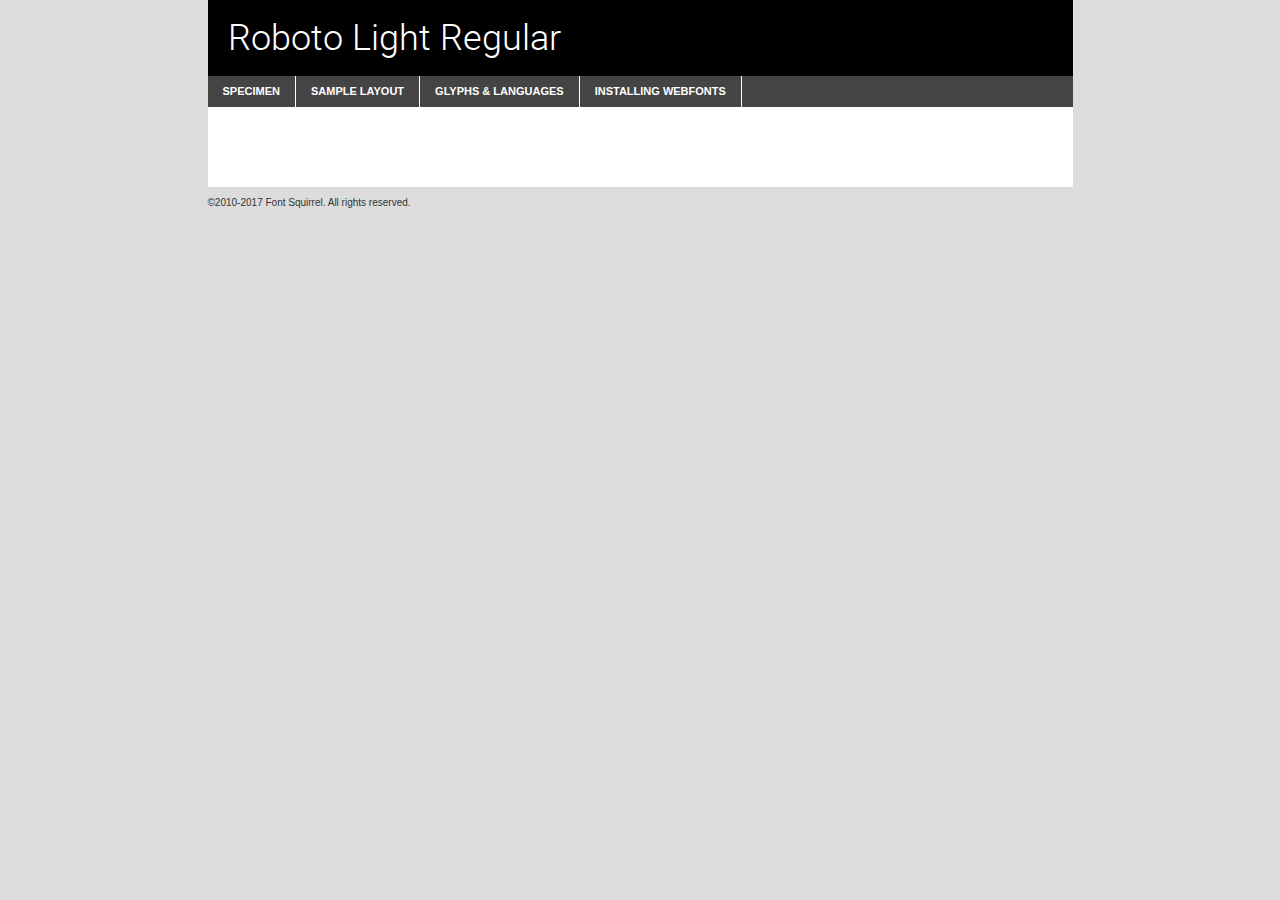
<file: fonts/roboto-light-demo.html>
<!DOCTYPE html PUBLIC "-//W3C//DTD XHTML 1.0 Transitional//EN"
	"http://www.w3.org/TR/xhtml1/DTD/xhtml1-transitional.dtd">

<html xmlns="http://www.w3.org/1999/xhtml" xml:lang="en" lang="en">
<head>
	<meta http-equiv="Content-Type" content="text/html; charset=utf-8" />
	<script src="http://ajax.googleapis.com/ajax/libs/jquery/1.7.2/jquery.min.js" type="text/javascript" charset="utf-8"></script>
	<script type="text/javascript">
	(function($){$.fn.easyTabs=function(option){var param=jQuery.extend({fadeSpeed:"fast",defaultContent:1,activeClass:'active'},option);$(this).each(function(){var thisId="#"+this.id;if(param.defaultContent==''){param.defaultContent=1;}
	if(typeof param.defaultContent=="number")
	{var defaultTab=$(thisId+" .tabs li:eq("+(param.defaultContent-1)+") a").attr('href').substr(1);}else{var defaultTab=param.defaultContent;}
	$(thisId+" .tabs li a").each(function(){var tabToHide=$(this).attr('href').substr(1);$("#"+tabToHide).addClass('easytabs-tab-content');});hideAll();changeContent(defaultTab);function hideAll(){$(thisId+" .easytabs-tab-content").hide();}
	function changeContent(tabId){hideAll();$(thisId+" .tabs li").removeClass(param.activeClass);$(thisId+" .tabs li a[href=#"+tabId+"]").closest('li').addClass(param.activeClass);if(param.fadeSpeed!="none")
	{$(thisId+" #"+tabId).fadeIn(param.fadeSpeed);}else{$(thisId+" #"+tabId).show();}}
	$(thisId+" .tabs li").click(function(){var tabId=$(this).find('a').attr('href').substr(1);changeContent(tabId);return false;});});}})(jQuery);
	</script>
	<link rel="stylesheet" href="specimen_files/specimen_stylesheet.css" type="text/css" charset="utf-8" />
	<link rel="stylesheet" href="stylesheet.css" type="text/css" charset="utf-8" />

	<style type="text/css">
					body{
				font-family: 'robotolight';
							}
		</style>

	<title>Roboto Light Regular Specimen</title>
	
	
	<script type="text/javascript" charset="utf-8">
		$(document).ready(function() {
			$('#container').easyTabs({defaultContent:1});
		});
	</script>
</head>

<body>
<div id="container">
	<div id="header">
		Roboto Light Regular	</div>
	<ul class="tabs">
		<li><a href="#specimen">Specimen</a></li>
		<li><a href="#layout">Sample Layout</a></li>
				<li><a href="#glyphs">Glyphs &amp; Languages</a></li>
		<li><a href="#installing">Installing Webfonts</a></li>
		
	</ul>
	
	<div id="main_content">

		
			<div id="specimen">
		
				<div class="section">
					<div class="grid12 firstcol">
						<div class="huge">AaBb</div>
					</div>
				</div>
		
				<div class="section">
					<div class="glyph_range">A&#x200B;B&#x200b;C&#x200b;D&#x200b;E&#x200b;F&#x200b;G&#x200b;H&#x200b;I&#x200b;J&#x200b;K&#x200b;L&#x200b;M&#x200b;N&#x200b;O&#x200b;P&#x200b;Q&#x200b;R&#x200b;S&#x200b;T&#x200b;U&#x200b;V&#x200b;W&#x200b;X&#x200b;Y&#x200b;Z&#x200b;a&#x200b;b&#x200b;c&#x200b;d&#x200b;e&#x200b;f&#x200b;g&#x200b;h&#x200b;i&#x200b;j&#x200b;k&#x200b;l&#x200b;m&#x200b;n&#x200b;o&#x200b;p&#x200b;q&#x200b;r&#x200b;s&#x200b;t&#x200b;u&#x200b;v&#x200b;w&#x200b;x&#x200b;y&#x200b;z&#x200b;1&#x200b;2&#x200b;3&#x200b;4&#x200b;5&#x200b;6&#x200b;7&#x200b;8&#x200b;9&#x200b;0&#x200b;&amp;&#x200b;.&#x200b;,&#x200b;?&#x200b;!&#x200b;&#64;&#x200b;(&#x200b;)&#x200b;#&#x200b;$&#x200b;%&#x200b;*&#x200b;+&#x200b;-&#x200b;=&#x200b;:&#x200b;;</div>
				</div>
				<div class="section">
					<div class="grid12 firstcol">
						<table class="sample_table">
							<tr><td>10</td><td class="size10">abcdefghijklmnopqrstuvwxyzABCDEFGHIJKLMNOPQRSTUVWXYZ0123456789abcdefghijklmnopqrstuvwxyzABCDEFGHIJKLMNOPQRSTUVWXYZ0123456789abcdefghijklmnopqrstuvwxyzABCDEFGHIJKLMNOPQRSTUVWXYZ</td></tr>
							<tr><td>11</td><td class="size11">abcdefghijklmnopqrstuvwxyzABCDEFGHIJKLMNOPQRSTUVWXYZ0123456789abcdefghijklmnopqrstuvwxyzABCDEFGHIJKLMNOPQRSTUVWXYZ0123456789abcdefghijklmnopqrstuvwxyzABCDEFGHIJKLMNOPQRSTUVWXYZ</td></tr>
							<tr><td>12</td><td class="size12">abcdefghijklmnopqrstuvwxyzABCDEFGHIJKLMNOPQRSTUVWXYZ0123456789abcdefghijklmnopqrstuvwxyzABCDEFGHIJKLMNOPQRSTUVWXYZ0123456789abcdefghijklmnopqrstuvwxyzABCDEFGHIJKLMNOPQRSTUVWXYZ</td></tr>
							<tr><td>13</td><td class="size13">abcdefghijklmnopqrstuvwxyzABCDEFGHIJKLMNOPQRSTUVWXYZ0123456789abcdefghijklmnopqrstuvwxyzABCDEFGHIJKLMNOPQRSTUVWXYZ0123456789abcdefghijklmnopqrstuvwxyzABCDEFGHIJKLMNOPQRSTUVWXYZ</td></tr>
							<tr><td>14</td><td class="size14">abcdefghijklmnopqrstuvwxyzABCDEFGHIJKLMNOPQRSTUVWXYZ0123456789abcdefghijklmnopqrstuvwxyzABCDEFGHIJKLMNOPQRSTUVWXYZ0123456789abcdefghijklmnopqrstuvwxyzABCDEFGHIJKLMNOPQRSTUVWXYZ</td></tr>
							<tr><td>16</td><td class="size16">abcdefghijklmnopqrstuvwxyzABCDEFGHIJKLMNOPQRSTUVWXYZ0123456789abcdefghijklmnopqrstuvwxyzABCDEFGHIJKLMNOPQRSTUVWXYZ</td></tr>
							<tr><td>18</td><td class="size18">abcdefghijklmnopqrstuvwxyzABCDEFGHIJKLMNOPQRSTUVWXYZ0123456789abcdefghijklmnopqrstuvwxyzABCDEFGHIJKLMNOPQRSTUVWXYZ</td></tr>
							<tr><td>20</td><td class="size20">abcdefghijklmnopqrstuvwxyzABCDEFGHIJKLMNOPQRSTUVWXYZ0123456789abcdefghijklmnopqrstuvwxyzABCDEFGHIJKLMNOPQRSTUVWXYZ</td></tr>
							<tr><td>24</td><td class="size24">abcdefghijklmnopqrstuvwxyzABCDEFGHIJKLMNOPQRSTUVWXYZ0123456789abcdefghijklmnopqrstuvwxyzABCDEFGHIJKLMNOPQRSTUVWXYZ</td></tr>
							<tr><td>30</td><td class="size30">abcdefghijklmnopqrstuvwxyzABCDEFGHIJKLMNOPQRSTUVWXYZ0123456789abcdefghijklmnopqrstuvwxyzABCDEFGHIJKLMNOPQRSTUVWXYZ</td></tr>
							<tr><td>36</td><td class="size36">abcdefghijklmnopqrstuvwxyzABCDEFGHIJKLMNOPQRSTUVWXYZ0123456789abcdefghijklmnopqrstuvwxyzABCDEFGHIJKLMNOPQRSTUVWXYZ</td></tr>
							<tr><td>48</td><td class="size48">abcdefghijklmnopqrstuvwxyzABCDEFGHIJKLMNOPQRSTUVWXYZ0123456789abcdefghijklmnopqrstuvwxyzABCDEFGHIJKLMNOPQRSTUVWXYZ</td></tr>
							<tr><td>60</td><td class="size60">abcdefghijklmnopqrstuvwxyzABCDEFGHIJKLMNOPQRSTUVWXYZ0123456789abcdefghijklmnopqrstuvwxyzABCDEFGHIJKLMNOPQRSTUVWXYZ</td></tr>
							<tr><td>72</td><td class="size72">abcdefghijklmnopqrstuvwxyzABCDEFGHIJKLMNOPQRSTUVWXYZ0123456789abcdefghijklmnopqrstuvwxyzABCDEFGHIJKLMNOPQRSTUVWXYZ</td></tr>
							<tr><td>90</td><td class="size90">abcdefghijklmnopqrstuvwxyzABCDEFGHIJKLMNOPQRSTUVWXYZ0123456789abcdefghijklmnopqrstuvwxyzABCDEFGHIJKLMNOPQRSTUVWXYZ</td></tr>
						</table>
				
					</div>
			
				</div>
		
		
		
								<div class="section" id="bodycomparison">


										<div id="xheight">
				<div class="fontbody">&#x25FC;&#x25FC;&#x25FC;&#x25FC;&#x25FC;&#x25FC;&#x25FC;&#x25FC;&#x25FC;&#x25FC;&#x25FC;&#x25FC;&#x25FC;&#x25FC;&#x25FC;&#x25FC;&#x25FC;&#x25FC;&#x25FC;&#x25FC;&#x25FC;&#x25FC;&#x25FC;&#x25FC;&#x25FC;&#x25FC;&#x25FC;&#x25FC;&#x25FC;&#x25FC;&#x25FC;&#x25FC;&#x25FC;&#x25FC;&#x25FC;&#x25FC;&#x25FC;&#x25FC;&#x25FC;&#x25FC;&#x25FC;&#x25FC;&#x25FC;&#x25FC;&#x25FC;&#x25FC;&#x25FC;&#x25FC;&#x25FC;&#x25FC;&#x25FC;&#x25FC;&#x25FC;&#x25FC;&#x25FC;&#x25FC;&#x25FC;&#x25FC;&#x25FC;&#x25FC;&#x25FC;&#x25FC;&#x25FC;&#x25FC;&#x25FC;&#x25FC;&#x25FC;&#x25FC;&#x25FC;&#x25FC;&#x25FC;&#x25FC;&#x25FC;&#x25FC;&#x25FC;&#x25FC;&#x25FC;&#x25FC;&#x25FC;&#x25FC;&#x25FC;&#x25FC;&#x25FC;&#x25FC;&#x25FC;&#x25FC;&#x25FC;&#x25FC;&#x25FC;&#x25FC;&#x25FC;&#x25FC;&#x25FC;&#x25FC;&#x25FC;&#x25FC;&#x25FC;&#x25FC;&#x25FC;body</div><div class="arialbody">body</div><div class="verdanabody">body</div><div class="georgiabody">body</div></div>
										<div class="fontbody" style="z-index:1">
											body<span>Roboto Light Regular</span>
										</div>
										<div class="arialbody" style="z-index:1">
											body<span>Arial</span>
										</div>
										<div class="verdanabody" style="z-index:1">
											body<span>Verdana</span>
										</div>
										<div class="georgiabody" style="z-index:1">
											body<span>Georgia</span>
										</div>



								</div>
		
		
				<div class="section psample psample_row1" id="">
					
					<div class="grid2 firstcol">
						<p class="size10"><span>10.</span>Aenean lacinia bibendum nulla sed consectetur. Fusce dapibus, tellus ac cursus commodo, tortor mauris condimentum nibh, ut fermentum massa justo sit amet risus. Nullam id dolor id nibh ultricies vehicula ut id elit. Cum sociis natoque penatibus et magnis dis parturient montes, nascetur ridiculus mus. Nulla vitae elit libero, a pharetra augue.</p>
			
					</div>
					<div class="grid3">
						<p class="size11"><span>11.</span>Aenean lacinia bibendum nulla sed consectetur. Fusce dapibus, tellus ac cursus commodo, tortor mauris condimentum nibh, ut fermentum massa justo sit amet risus. Nullam id dolor id nibh ultricies vehicula ut id elit. Cum sociis natoque penatibus et magnis dis parturient montes, nascetur ridiculus mus. Nulla vitae elit libero, a pharetra augue.</p>
			
					</div>
					<div class="grid3">
						<p class="size12"><span>12.</span>Aenean lacinia bibendum nulla sed consectetur. Fusce dapibus, tellus ac cursus commodo, tortor mauris condimentum nibh, ut fermentum massa justo sit amet risus. Nullam id dolor id nibh ultricies vehicula ut id elit. Cum sociis natoque penatibus et magnis dis parturient montes, nascetur ridiculus mus. Nulla vitae elit libero, a pharetra augue.</p>
			
					</div>
					<div class="grid4">
						<p class="size13"><span>13.</span>Aenean lacinia bibendum nulla sed consectetur. Fusce dapibus, tellus ac cursus commodo, tortor mauris condimentum nibh, ut fermentum massa justo sit amet risus. Nullam id dolor id nibh ultricies vehicula ut id elit. Cum sociis natoque penatibus et magnis dis parturient montes, nascetur ridiculus mus. Nulla vitae elit libero, a pharetra augue.</p>
			
					</div>
					<div class="white_blend"></div>
					
				</div>
				<div class="section psample psample_row2" id="">
					<div class="grid3 firstcol">
						<p class="size14"><span>14.</span>Aenean lacinia bibendum nulla sed consectetur. Fusce dapibus, tellus ac cursus commodo, tortor mauris condimentum nibh, ut fermentum massa justo sit amet risus. Nullam id dolor id nibh ultricies vehicula ut id elit. Cum sociis natoque penatibus et magnis dis parturient montes, nascetur ridiculus mus. Nulla vitae elit libero, a pharetra augue.</p>
			
					</div>
					<div class="grid4">
						<p class="size16"><span>16.</span>Aenean lacinia bibendum nulla sed consectetur. Fusce dapibus, tellus ac cursus commodo, tortor mauris condimentum nibh, ut fermentum massa justo sit amet risus. Nullam id dolor id nibh ultricies vehicula ut id elit. Cum sociis natoque penatibus et magnis dis parturient montes, nascetur ridiculus mus. Nulla vitae elit libero, a pharetra augue.</p>
			
					</div>
					<div class="grid5">
						<p class="size18"><span>18.</span>Aenean lacinia bibendum nulla sed consectetur. Fusce dapibus, tellus ac cursus commodo, tortor mauris condimentum nibh, ut fermentum massa justo sit amet risus. Nullam id dolor id nibh ultricies vehicula ut id elit. Cum sociis natoque penatibus et magnis dis parturient montes, nascetur ridiculus mus. Nulla vitae elit libero, a pharetra augue.</p>
			
					</div>

					<div class="white_blend"></div>

				</div>
				
				<div class="section psample psample_row3" id="">
					<div class="grid5 firstcol">
						<p class="size20"><span>20.</span>Aenean lacinia bibendum nulla sed consectetur. Fusce dapibus, tellus ac cursus commodo, tortor mauris condimentum nibh, ut fermentum massa justo sit amet risus. Nullam id dolor id nibh ultricies vehicula ut id elit. Cum sociis natoque penatibus et magnis dis parturient montes, nascetur ridiculus mus. Nulla vitae elit libero, a pharetra augue.</p>
					</div>
					<div class="grid7">
						<p class="size24"><span>24.</span>Aenean lacinia bibendum nulla sed consectetur. Fusce dapibus, tellus ac cursus commodo, tortor mauris condimentum nibh, ut fermentum massa justo sit amet risus. Nullam id dolor id nibh ultricies vehicula ut id elit. Cum sociis natoque penatibus et magnis dis parturient montes, nascetur ridiculus mus. Nulla vitae elit libero, a pharetra augue.</p>
					</div>
					
					<div class="white_blend"></div>
					
				</div>
				
				<div class="section psample psample_row4" id="">
					<div class="grid12 firstcol">
						<p class="size30"><span>30.</span>Aenean lacinia bibendum nulla sed consectetur. Fusce dapibus, tellus ac cursus commodo, tortor mauris condimentum nibh, ut fermentum massa justo sit amet risus. Nullam id dolor id nibh ultricies vehicula ut id elit. Cum sociis natoque penatibus et magnis dis parturient montes, nascetur ridiculus mus. Nulla vitae elit libero, a pharetra augue.</p>
					</div>
					<div class="white_blend"></div>
					
				</div>
				
				
				
				<div class="section psample psample_row1 fullreverse">
					<div class="grid2 firstcol">
						<p class="size10"><span>10.</span>Aenean lacinia bibendum nulla sed consectetur. Fusce dapibus, tellus ac cursus commodo, tortor mauris condimentum nibh, ut fermentum massa justo sit amet risus. Nullam id dolor id nibh ultricies vehicula ut id elit. Cum sociis natoque penatibus et magnis dis parturient montes, nascetur ridiculus mus. Nulla vitae elit libero, a pharetra augue.</p>
			
					</div>
					<div class="grid3">
						<p class="size11"><span>11.</span>Aenean lacinia bibendum nulla sed consectetur. Fusce dapibus, tellus ac cursus commodo, tortor mauris condimentum nibh, ut fermentum massa justo sit amet risus. Nullam id dolor id nibh ultricies vehicula ut id elit. Cum sociis natoque penatibus et magnis dis parturient montes, nascetur ridiculus mus. Nulla vitae elit libero, a pharetra augue.</p>
			
					</div>
					<div class="grid3">
						<p class="size12"><span>12.</span>Aenean lacinia bibendum nulla sed consectetur. Fusce dapibus, tellus ac cursus commodo, tortor mauris condimentum nibh, ut fermentum massa justo sit amet risus. Nullam id dolor id nibh ultricies vehicula ut id elit. Cum sociis natoque penatibus et magnis dis parturient montes, nascetur ridiculus mus. Nulla vitae elit libero, a pharetra augue.</p>
			
					</div>
					<div class="grid4">
						<p class="size13"><span>13.</span>Aenean lacinia bibendum nulla sed consectetur. Fusce dapibus, tellus ac cursus commodo, tortor mauris condimentum nibh, ut fermentum massa justo sit amet risus. Nullam id dolor id nibh ultricies vehicula ut id elit. Cum sociis natoque penatibus et magnis dis parturient montes, nascetur ridiculus mus. Nulla vitae elit libero, a pharetra augue.</p>
			
					</div>
					<div class="black_blend"></div>
					
				</div>
				
				<div class="section psample psample_row2 fullreverse">
					<div class="grid3 firstcol">
						<p class="size14"><span>14.</span>Aenean lacinia bibendum nulla sed consectetur. Fusce dapibus, tellus ac cursus commodo, tortor mauris condimentum nibh, ut fermentum massa justo sit amet risus. Nullam id dolor id nibh ultricies vehicula ut id elit. Cum sociis natoque penatibus et magnis dis parturient montes, nascetur ridiculus mus. Nulla vitae elit libero, a pharetra augue.</p>
			
					</div>
					<div class="grid4">
						<p class="size16"><span>16.</span>Aenean lacinia bibendum nulla sed consectetur. Fusce dapibus, tellus ac cursus commodo, tortor mauris condimentum nibh, ut fermentum massa justo sit amet risus. Nullam id dolor id nibh ultricies vehicula ut id elit. Cum sociis natoque penatibus et magnis dis parturient montes, nascetur ridiculus mus. Nulla vitae elit libero, a pharetra augue.</p>
			
					</div>
					<div class="grid5">
						<p class="size18"><span>18.</span>Aenean lacinia bibendum nulla sed consectetur. Fusce dapibus, tellus ac cursus commodo, tortor mauris condimentum nibh, ut fermentum massa justo sit amet risus. Nullam id dolor id nibh ultricies vehicula ut id elit. Cum sociis natoque penatibus et magnis dis parturient montes, nascetur ridiculus mus. Nulla vitae elit libero, a pharetra augue.</p>
			
					</div>
					<div class="black_blend"></div>

				</div>
				
				<div class="section psample fullreverse psample_row3" id="">
					<div class="grid5 firstcol">
						<p class="size20"><span>20.</span>Aenean lacinia bibendum nulla sed consectetur. Fusce dapibus, tellus ac cursus commodo, tortor mauris condimentum nibh, ut fermentum massa justo sit amet risus. Nullam id dolor id nibh ultricies vehicula ut id elit. Cum sociis natoque penatibus et magnis dis parturient montes, nascetur ridiculus mus. Nulla vitae elit libero, a pharetra augue.</p>
					</div>
					<div class="grid7">
						<p class="size24"><span>24.</span>Aenean lacinia bibendum nulla sed consectetur. Fusce dapibus, tellus ac cursus commodo, tortor mauris condimentum nibh, ut fermentum massa justo sit amet risus. Nullam id dolor id nibh ultricies vehicula ut id elit. Cum sociis natoque penatibus et magnis dis parturient montes, nascetur ridiculus mus. Nulla vitae elit libero, a pharetra augue.</p>
					</div>
					
					<div class="black_blend"></div>
					
				</div>
				
				<div class="section psample fullreverse psample_row4" id="" style="border-bottom: 20px #000 solid;">
					<div class="grid12 firstcol">
						<p class="size30"><span>30.</span>Aenean lacinia bibendum nulla sed consectetur. Fusce dapibus, tellus ac cursus commodo, tortor mauris condimentum nibh, ut fermentum massa justo sit amet risus. Nullam id dolor id nibh ultricies vehicula ut id elit. Cum sociis natoque penatibus et magnis dis parturient montes, nascetur ridiculus mus. Nulla vitae elit libero, a pharetra augue.</p>
					</div>
					<div class="black_blend"></div>
					
				</div>
				
				
				
				
			</div>
			
			<div id="layout">
				
				<div class="section">
					
					<div class="grid12 firstcol">
						<h1>Lorem Ipsum Dolor</h1>
						<h2>Etiam porta sem malesuada magna mollis euismod</h2>
						
						<p class="byline">By <a href="#link">Aenean Lacinia</a></p>
					</div>
				</div>
				<div class="section">
					<div class="grid8 firstcol">
						<p class="large">Donec sed odio dui. Morbi leo risus, porta ac consectetur ac, vestibulum at eros. Fusce dapibus, tellus ac cursus commodo, tortor mauris condimentum nibh, ut fermentum massa justo sit amet risus. </p>

						
						<h3>Pellentesque ornare sem</h3>

						<p>Maecenas sed diam eget risus varius blandit sit amet non magna. Maecenas faucibus mollis interdum. Donec ullamcorper nulla non metus auctor fringilla. Nullam id dolor id nibh ultricies vehicula ut id elit. Nullam id dolor id nibh ultricies vehicula ut id elit. </p>

						<p>Aenean eu leo quam. Pellentesque ornare sem lacinia quam venenatis vestibulum. Lorem ipsum dolor sit amet, consectetur adipiscing elit. Cum sociis natoque penatibus et magnis dis parturient montes, nascetur ridiculus mus. </p>

						<p>Nulla vitae elit libero, a pharetra augue. Praesent commodo cursus magna, vel scelerisque nisl consectetur et. Aenean lacinia bibendum nulla sed consectetur. </p>

						<p>Nullam quis risus eget urna mollis ornare vel eu leo. Nullam quis risus eget urna mollis ornare vel eu leo. Maecenas sed diam eget risus varius blandit sit amet non magna. Donec ullamcorper nulla non metus auctor fringilla. </p>

						<h3>Cras mattis consectetur</h3>

						<p>Aenean eu leo quam. Pellentesque ornare sem lacinia quam venenatis vestibulum. Aenean lacinia bibendum nulla sed consectetur. Integer posuere erat a ante venenatis dapibus posuere velit aliquet. Cras mattis consectetur purus sit amet fermentum. </p>

						<p>Nullam id dolor id nibh ultricies vehicula ut id elit. Nullam quis risus eget urna mollis ornare vel eu leo. Cras mattis consectetur purus sit amet fermentum.</p>
					</div>
					
					<div class="grid4 sidebar">
						
						<div class="box reverse">
							<p class="last">Nullam quis risus eget urna mollis ornare vel eu leo. Donec ullamcorper nulla non metus auctor fringilla. Cras mattis consectetur purus sit amet fermentum. Sed posuere consectetur est at lobortis. Lorem ipsum dolor sit amet, consectetur adipiscing elit. </p>
						</div>
						
						<p class="caption">Maecenas sed diam eget risus varius.</p>

						<p>Vestibulum id ligula porta felis euismod semper. Integer posuere erat a ante venenatis dapibus posuere velit aliquet. Vestibulum id ligula porta felis euismod semper. Sed posuere consectetur est at lobortis. Maecenas sed diam eget risus varius blandit sit amet non magna. Fusce dapibus, tellus ac cursus commodo, tortor mauris condimentum nibh, ut fermentum massa justo sit amet risus. </p>

					

						<p>Duis mollis, est non commodo luctus, nisi erat porttitor ligula, eget lacinia odio sem nec elit. Aenean lacinia bibendum nulla sed consectetur. Vivamus sagittis lacus vel augue laoreet rutrum faucibus dolor auctor. Aenean lacinia bibendum nulla sed consectetur. Nullam quis risus eget urna mollis ornare vel eu leo. </p>

						<p>Praesent commodo cursus magna, vel scelerisque nisl consectetur et. Donec ullamcorper nulla non metus auctor fringilla. Maecenas faucibus mollis interdum. Fusce dapibus, tellus ac cursus commodo, tortor mauris condimentum nibh, ut fermentum massa justo sit amet risus. </p>

					</div>
				</div>
				
			</div>


			



		<div id="glyphs">
			<div class="section">
				<div class="grid12 firstcol">
			
				<h1>Language Support</h1>
				<p>The subset of Roboto Light Regular in this kit supports the following languages:<br />
			
					Albanian, Basque, Breton, Chamorro, Danish, Dutch, English, Faroese, Finnish, French, Frisian, Galician, German, Icelandic, Italian, Malagasy, Norwegian, Portuguese, Spanish, Alsatian, Aragonese, Arapaho, Arrernte, Asturian, Aymara, Bislama, Cebuano, Corsican, Fijian, French_creole, Genoese, Gilbertese, Greenlandic, Haitian_creole, Hiligaynon, Hmong, Hopi, Ibanag, Iloko_ilokano, Indonesian, Interglossa_glosa, Interlingua, Irish_gaelic, Jerriais, Lojban, Lombard, Luxembourgeois, Manx, Mohawk, Norfolk_pitcairnese, Occitan, Oromo, Pangasinan, Papiamento, Piedmontese, Potawatomi, Rhaeto-romance, Romansh, Rotokas, Sami_lule, Samoan, Sardinian, Scots_gaelic, Seychelles_creole, Shona, Sicilian, Somali, Southern_ndebele, Swahili, Swati_swazi, Tagalog_filipino_pilipino, Tetum, Tok_pisin, Uyghur_latinized, Volapuk, Walloon, Warlpiri, Xhosa, Yapese, Zulu, Latinbasic, Ubasic, Demo				</p>
				<h1>Glyph Chart</h1>
				<p>The subset of Roboto Light Regular in this kit includes all the glyphs listed below. Unicode entities are included above each glyph to help you insert individual characters into your layout.</p>
				<div id="glyph_chart">
			
																														 <div><p>&amp;#2;</p>&#2;</div>
																				 <div><p>&amp;#13;</p>&#13;</div>
																				 <div><p>&amp;#32;</p>&#32;</div>
																				 <div><p>&amp;#33;</p>&#33;</div>
																				 <div><p>&amp;#34;</p>&#34;</div>
																				 <div><p>&amp;#35;</p>&#35;</div>
																				 <div><p>&amp;#36;</p>&#36;</div>
																				 <div><p>&amp;#37;</p>&#37;</div>
																				 <div><p>&amp;#38;</p>&#38;</div>
																				 <div><p>&amp;#39;</p>&#39;</div>
																				 <div><p>&amp;#40;</p>&#40;</div>
																				 <div><p>&amp;#41;</p>&#41;</div>
																				 <div><p>&amp;#42;</p>&#42;</div>
																				 <div><p>&amp;#43;</p>&#43;</div>
																				 <div><p>&amp;#44;</p>&#44;</div>
																				 <div><p>&amp;#45;</p>&#45;</div>
																				 <div><p>&amp;#46;</p>&#46;</div>
																				 <div><p>&amp;#47;</p>&#47;</div>
																				 <div><p>&amp;#48;</p>&#48;</div>
																				 <div><p>&amp;#49;</p>&#49;</div>
																				 <div><p>&amp;#50;</p>&#50;</div>
																				 <div><p>&amp;#51;</p>&#51;</div>
																				 <div><p>&amp;#52;</p>&#52;</div>
																				 <div><p>&amp;#53;</p>&#53;</div>
																				 <div><p>&amp;#54;</p>&#54;</div>
																				 <div><p>&amp;#55;</p>&#55;</div>
																				 <div><p>&amp;#56;</p>&#56;</div>
																				 <div><p>&amp;#57;</p>&#57;</div>
																				 <div><p>&amp;#58;</p>&#58;</div>
																				 <div><p>&amp;#59;</p>&#59;</div>
																				 <div><p>&amp;#60;</p>&#60;</div>
																				 <div><p>&amp;#61;</p>&#61;</div>
																				 <div><p>&amp;#62;</p>&#62;</div>
																				 <div><p>&amp;#63;</p>&#63;</div>
																				 <div><p>&amp;#64;</p>&#64;</div>
																				 <div><p>&amp;#65;</p>&#65;</div>
																				 <div><p>&amp;#66;</p>&#66;</div>
																				 <div><p>&amp;#67;</p>&#67;</div>
																				 <div><p>&amp;#68;</p>&#68;</div>
																				 <div><p>&amp;#69;</p>&#69;</div>
																				 <div><p>&amp;#70;</p>&#70;</div>
																				 <div><p>&amp;#71;</p>&#71;</div>
																				 <div><p>&amp;#72;</p>&#72;</div>
																				 <div><p>&amp;#73;</p>&#73;</div>
																				 <div><p>&amp;#74;</p>&#74;</div>
																				 <div><p>&amp;#75;</p>&#75;</div>
																				 <div><p>&amp;#76;</p>&#76;</div>
																				 <div><p>&amp;#77;</p>&#77;</div>
																				 <div><p>&amp;#78;</p>&#78;</div>
																				 <div><p>&amp;#79;</p>&#79;</div>
																				 <div><p>&amp;#80;</p>&#80;</div>
																				 <div><p>&amp;#81;</p>&#81;</div>
																				 <div><p>&amp;#82;</p>&#82;</div>
																				 <div><p>&amp;#83;</p>&#83;</div>
																				 <div><p>&amp;#84;</p>&#84;</div>
																				 <div><p>&amp;#85;</p>&#85;</div>
																				 <div><p>&amp;#86;</p>&#86;</div>
																				 <div><p>&amp;#87;</p>&#87;</div>
																				 <div><p>&amp;#88;</p>&#88;</div>
																				 <div><p>&amp;#89;</p>&#89;</div>
																				 <div><p>&amp;#90;</p>&#90;</div>
																				 <div><p>&amp;#91;</p>&#91;</div>
																				 <div><p>&amp;#92;</p>&#92;</div>
																				 <div><p>&amp;#93;</p>&#93;</div>
																				 <div><p>&amp;#94;</p>&#94;</div>
																				 <div><p>&amp;#95;</p>&#95;</div>
																				 <div><p>&amp;#96;</p>&#96;</div>
																				 <div><p>&amp;#97;</p>&#97;</div>
																				 <div><p>&amp;#98;</p>&#98;</div>
																				 <div><p>&amp;#99;</p>&#99;</div>
																				 <div><p>&amp;#100;</p>&#100;</div>
																				 <div><p>&amp;#101;</p>&#101;</div>
																				 <div><p>&amp;#102;</p>&#102;</div>
																				 <div><p>&amp;#103;</p>&#103;</div>
																				 <div><p>&amp;#104;</p>&#104;</div>
																				 <div><p>&amp;#105;</p>&#105;</div>
																				 <div><p>&amp;#106;</p>&#106;</div>
																				 <div><p>&amp;#107;</p>&#107;</div>
																				 <div><p>&amp;#108;</p>&#108;</div>
																				 <div><p>&amp;#109;</p>&#109;</div>
																				 <div><p>&amp;#110;</p>&#110;</div>
																				 <div><p>&amp;#111;</p>&#111;</div>
																				 <div><p>&amp;#112;</p>&#112;</div>
																				 <div><p>&amp;#113;</p>&#113;</div>
																				 <div><p>&amp;#114;</p>&#114;</div>
																				 <div><p>&amp;#115;</p>&#115;</div>
																				 <div><p>&amp;#116;</p>&#116;</div>
																				 <div><p>&amp;#117;</p>&#117;</div>
																				 <div><p>&amp;#118;</p>&#118;</div>
																				 <div><p>&amp;#119;</p>&#119;</div>
																				 <div><p>&amp;#120;</p>&#120;</div>
																				 <div><p>&amp;#121;</p>&#121;</div>
																				 <div><p>&amp;#122;</p>&#122;</div>
																				 <div><p>&amp;#123;</p>&#123;</div>
																				 <div><p>&amp;#124;</p>&#124;</div>
																				 <div><p>&amp;#125;</p>&#125;</div>
																				 <div><p>&amp;#126;</p>&#126;</div>
																				 <div><p>&amp;#160;</p>&#160;</div>
																				 <div><p>&amp;#161;</p>&#161;</div>
																				 <div><p>&amp;#162;</p>&#162;</div>
																				 <div><p>&amp;#163;</p>&#163;</div>
																				 <div><p>&amp;#164;</p>&#164;</div>
																				 <div><p>&amp;#165;</p>&#165;</div>
																				 <div><p>&amp;#166;</p>&#166;</div>
																				 <div><p>&amp;#167;</p>&#167;</div>
																				 <div><p>&amp;#168;</p>&#168;</div>
																				 <div><p>&amp;#169;</p>&#169;</div>
																				 <div><p>&amp;#170;</p>&#170;</div>
																				 <div><p>&amp;#171;</p>&#171;</div>
																				 <div><p>&amp;#172;</p>&#172;</div>
																				 <div><p>&amp;#173;</p>&#173;</div>
																				 <div><p>&amp;#174;</p>&#174;</div>
																				 <div><p>&amp;#175;</p>&#175;</div>
																				 <div><p>&amp;#176;</p>&#176;</div>
																				 <div><p>&amp;#177;</p>&#177;</div>
																				 <div><p>&amp;#178;</p>&#178;</div>
																				 <div><p>&amp;#179;</p>&#179;</div>
																				 <div><p>&amp;#180;</p>&#180;</div>
																				 <div><p>&amp;#181;</p>&#181;</div>
																				 <div><p>&amp;#182;</p>&#182;</div>
																				 <div><p>&amp;#183;</p>&#183;</div>
																				 <div><p>&amp;#184;</p>&#184;</div>
																				 <div><p>&amp;#185;</p>&#185;</div>
																				 <div><p>&amp;#186;</p>&#186;</div>
																				 <div><p>&amp;#187;</p>&#187;</div>
																				 <div><p>&amp;#188;</p>&#188;</div>
																				 <div><p>&amp;#189;</p>&#189;</div>
																				 <div><p>&amp;#190;</p>&#190;</div>
																				 <div><p>&amp;#191;</p>&#191;</div>
																				 <div><p>&amp;#192;</p>&#192;</div>
																				 <div><p>&amp;#193;</p>&#193;</div>
																				 <div><p>&amp;#194;</p>&#194;</div>
																				 <div><p>&amp;#195;</p>&#195;</div>
																				 <div><p>&amp;#196;</p>&#196;</div>
																				 <div><p>&amp;#197;</p>&#197;</div>
																				 <div><p>&amp;#198;</p>&#198;</div>
																				 <div><p>&amp;#199;</p>&#199;</div>
																				 <div><p>&amp;#200;</p>&#200;</div>
																				 <div><p>&amp;#201;</p>&#201;</div>
																				 <div><p>&amp;#202;</p>&#202;</div>
																				 <div><p>&amp;#203;</p>&#203;</div>
																				 <div><p>&amp;#204;</p>&#204;</div>
																				 <div><p>&amp;#205;</p>&#205;</div>
																				 <div><p>&amp;#206;</p>&#206;</div>
																				 <div><p>&amp;#207;</p>&#207;</div>
																				 <div><p>&amp;#208;</p>&#208;</div>
																				 <div><p>&amp;#209;</p>&#209;</div>
																				 <div><p>&amp;#210;</p>&#210;</div>
																				 <div><p>&amp;#211;</p>&#211;</div>
																				 <div><p>&amp;#212;</p>&#212;</div>
																				 <div><p>&amp;#213;</p>&#213;</div>
																				 <div><p>&amp;#214;</p>&#214;</div>
																				 <div><p>&amp;#215;</p>&#215;</div>
																				 <div><p>&amp;#216;</p>&#216;</div>
																				 <div><p>&amp;#217;</p>&#217;</div>
																				 <div><p>&amp;#218;</p>&#218;</div>
																				 <div><p>&amp;#219;</p>&#219;</div>
																				 <div><p>&amp;#220;</p>&#220;</div>
																				 <div><p>&amp;#221;</p>&#221;</div>
																				 <div><p>&amp;#222;</p>&#222;</div>
																				 <div><p>&amp;#223;</p>&#223;</div>
																				 <div><p>&amp;#224;</p>&#224;</div>
																				 <div><p>&amp;#225;</p>&#225;</div>
																				 <div><p>&amp;#226;</p>&#226;</div>
																				 <div><p>&amp;#227;</p>&#227;</div>
																				 <div><p>&amp;#228;</p>&#228;</div>
																				 <div><p>&amp;#229;</p>&#229;</div>
																				 <div><p>&amp;#230;</p>&#230;</div>
																				 <div><p>&amp;#231;</p>&#231;</div>
																				 <div><p>&amp;#232;</p>&#232;</div>
																				 <div><p>&amp;#233;</p>&#233;</div>
																				 <div><p>&amp;#234;</p>&#234;</div>
																				 <div><p>&amp;#235;</p>&#235;</div>
																				 <div><p>&amp;#236;</p>&#236;</div>
																				 <div><p>&amp;#237;</p>&#237;</div>
																				 <div><p>&amp;#238;</p>&#238;</div>
																				 <div><p>&amp;#239;</p>&#239;</div>
																				 <div><p>&amp;#240;</p>&#240;</div>
																				 <div><p>&amp;#241;</p>&#241;</div>
																				 <div><p>&amp;#242;</p>&#242;</div>
																				 <div><p>&amp;#243;</p>&#243;</div>
																				 <div><p>&amp;#244;</p>&#244;</div>
																				 <div><p>&amp;#245;</p>&#245;</div>
																				 <div><p>&amp;#246;</p>&#246;</div>
																				 <div><p>&amp;#247;</p>&#247;</div>
																				 <div><p>&amp;#248;</p>&#248;</div>
																				 <div><p>&amp;#249;</p>&#249;</div>
																				 <div><p>&amp;#250;</p>&#250;</div>
																				 <div><p>&amp;#251;</p>&#251;</div>
																				 <div><p>&amp;#252;</p>&#252;</div>
																				 <div><p>&amp;#253;</p>&#253;</div>
																				 <div><p>&amp;#254;</p>&#254;</div>
																				 <div><p>&amp;#255;</p>&#255;</div>
																				 <div><p>&amp;#338;</p>&#338;</div>
																				 <div><p>&amp;#339;</p>&#339;</div>
																				 <div><p>&amp;#376;</p>&#376;</div>
																				 <div><p>&amp;#710;</p>&#710;</div>
																				 <div><p>&amp;#732;</p>&#732;</div>
																				 <div><p>&amp;#8192;</p>&#8192;</div>
																				 <div><p>&amp;#8193;</p>&#8193;</div>
																				 <div><p>&amp;#8194;</p>&#8194;</div>
																				 <div><p>&amp;#8195;</p>&#8195;</div>
																				 <div><p>&amp;#8196;</p>&#8196;</div>
																				 <div><p>&amp;#8197;</p>&#8197;</div>
																				 <div><p>&amp;#8198;</p>&#8198;</div>
																				 <div><p>&amp;#8199;</p>&#8199;</div>
																				 <div><p>&amp;#8200;</p>&#8200;</div>
																				 <div><p>&amp;#8201;</p>&#8201;</div>
																				 <div><p>&amp;#8202;</p>&#8202;</div>
																				 <div><p>&amp;#8208;</p>&#8208;</div>
																				 <div><p>&amp;#8209;</p>&#8209;</div>
																				 <div><p>&amp;#8210;</p>&#8210;</div>
																				 <div><p>&amp;#8211;</p>&#8211;</div>
																				 <div><p>&amp;#8212;</p>&#8212;</div>
																				 <div><p>&amp;#8216;</p>&#8216;</div>
																				 <div><p>&amp;#8217;</p>&#8217;</div>
																				 <div><p>&amp;#8218;</p>&#8218;</div>
																				 <div><p>&amp;#8220;</p>&#8220;</div>
																				 <div><p>&amp;#8221;</p>&#8221;</div>
																				 <div><p>&amp;#8222;</p>&#8222;</div>
																				 <div><p>&amp;#8226;</p>&#8226;</div>
																				 <div><p>&amp;#8230;</p>&#8230;</div>
																				 <div><p>&amp;#8239;</p>&#8239;</div>
																				 <div><p>&amp;#8249;</p>&#8249;</div>
																				 <div><p>&amp;#8250;</p>&#8250;</div>
																				 <div><p>&amp;#8287;</p>&#8287;</div>
																				 <div><p>&amp;#8364;</p>&#8364;</div>
																				 <div><p>&amp;#8482;</p>&#8482;</div>
																				 <div><p>&amp;#64257;</p>&#64257;</div>
																				 <div><p>&amp;#64258;</p>&#64258;</div>
																				 <div><p>&amp;#64259;</p>&#64259;</div>
																				 <div><p>&amp;#64260;</p>&#64260;</div>
																												</div>	
				</div>
		
		
			</div>
		</div>
		
		
		<div id="specs">
			
		</div>
	
		<div id="installing">
			<div class="section">
				<div class="grid7 firstcol">
					<h1>Installing Webfonts</h1>
					
					<p>Webfonts are supported by all major browser platforms but not all in the same way. There are currently four different font formats that must be included in order to target all browsers. This includes TTF, WOFF, EOT and SVG.</p>
					
					<h2>1. Upload your webfonts</h2>
					<p>You must upload your webfont kit to your website. They should be in or near the same directory as your CSS files.</p>
					
					<h2>2. Include the webfont stylesheet</h2>
					<p>A special CSS @font-face declaration helps the various browsers select the appropriate font it needs without causing you a bunch of headaches. Learn more about this syntax by reading the <a href="https://www.fontspring.com/blog/further-hardening-of-the-bulletproof-syntax">Fontspring blog post</a> about it. The code for it is as follows:</p>


<code>
@font-face{ 
	font-family: 'MyWebFont';
	src: url('WebFont.eot');
	src: url('WebFont.eot?#iefix') format('embedded-opentype'),
	     url('WebFont.woff') format('woff'),
	     url('WebFont.ttf') format('truetype'),
	     url('WebFont.svg#webfont') format('svg');
}
</code>

	<p>We've already gone ahead and generated the code for you. All you have to do is link to the stylesheet in your HTML, like this:</p>
	<code>&lt;link rel=&quot;stylesheet&quot; href=&quot;stylesheet.css&quot; type=&quot;text/css&quot; charset=&quot;utf-8&quot; /&gt;</code>

					<h2>3. Modify your own stylesheet</h2>
					<p>To take advantage of your new fonts, you must tell your stylesheet to use them. Look at the original @font-face declaration above and find the property called "font-family." The name linked there will be what you use to reference the font. Prepend that webfont name to the font stack in the "font-family" property, inside the selector you want to change. For example:</p>
<code>p { font-family: 'WebFont', Arial, sans-serif; }</code>

<h2>4. Test</h2>
<p>Getting webfonts to work cross-browser <em>can</em> be tricky. Use the information in the sidebar to help you if you find that fonts aren't loading in a particular browser.</p>
				</div>
				
				<div class="grid5 sidebar">
					<div class="box">
						<h2>Troubleshooting<br />Font-Face Problems</h2>
						<p>Having trouble getting your webfonts to load in your new website? Here are some tips to sort out what might be the problem.</p>

						<h3>Fonts not showing in any browser</h3>

						<p>This sounds like you need to work on the plumbing. You either did not upload the fonts to the correct directory, or you did not link the fonts properly in the CSS. If you've confirmed that all this is correct and you still have a problem, take a look at your .htaccess file and see if requests are getting intercepted.</p>

						<h3>Fonts not loading in iPhone or iPad</h3>

						<p>The most common problem here is that you are serving the fonts from an IIS server. IIS refuses to serve files that have unknown MIME types. If that is the case, you must set the MIME type for SVG to "image/svg+xml" in the server settings. Follow these instructions from Microsoft if you need help.</p>

						<h3>Fonts not loading in Firefox</h3>

						<p>The primary reason for this failure? You are still using a version Firefox older than 3.5. So upgrade already! If that isn't it, then you are very likely serving fonts from a different domain. Firefox requires that all font assets be served from the same domain. Lastly it is possible that you need to add WOFF to your list of MIME types (if you are serving via IIS.)</p>

						<h3>Fonts not loading in IE</h3>

						<p>Are you looking at Internet Explorer on an actual Windows machine or are you cheating by using a service like Adobe BrowserLab? Many of these screenshot services do not render @font-face for IE. Best to test it on a real machine.</p>

						<h3>Fonts not loading in IE9</h3>

						<p>IE9, like Firefox, requires that fonts be served from the same domain as the website. Make sure that is the case.</p>
					</div>
				</div>
			</div>
			
		</div>
	
	</div>
	<div id="footer">
		<p>&copy;2010-2017 Font Squirrel. All rights reserved.</p>
	</div>
</div>
</body>
</html>
</file>
<file: BlogStyle.css>
body,
html {
    margin: 0px;
    padding: 0px;
    color: #222;
    width: 100%;
    height: 100%;
    background-color: #fff;
    box-sizing: border-box;
    -webkit-tap-highlight-color: rgba(0, 0, 0, 0);
    -webkit-tap-highlight-color: transparent;
}

body {
    margin: 25px auto;
    margin-top: 0px;
    margin-bottom: 0px;
    align-content: center;
    width: calc(100vw - 50px);
    max-width: 1250px;
    box-sizing: border-box;
    overflow: auto;
}




nav {
    position: fixed;
    height: 100vh;
    display: grid;
    grid-template-columns: auto 75px 75px;
    width: calc(100vw - 50px);
    max-width: 1250px;
    pointer-events: none;
    z-index: 5;
}


.navday {
    grid-column: 2/3;
    display: grid;
    grid-template-rows: 1fr 1fr;
    pointer-events: all;
}

.navmonth {
    grid-column: 3/4;
    display: grid;
    grid-template-rows: 1fr 1fr;
    pointer-events: all;
}

button {
    background: transparent;
    box-shadow: 0px 0px 0px transparent;
    border: 0px solid transparent;
    text-shadow: 0px 0px 0px transparent;
}

button:focus {
    outline: 0;
}

.next {
    cursor: url(down.png), pointer;
}

.back {
    cursor: url(up.png), pointer;
}

.noise {
    z-index: 1;
    position: fixed;
    top: 0;
    left: 0;
    width: 100%;
    height: 100%;
    pointer-events: none;
    opacity: .05;
}

.landing {
    box-sizing: border-box;
    width: calc(100vw - 50px);
    max-width: 1250px;
    position: relative;
    min-height: 100vh;
    height: auto;
    z-index: 10;
}

.footer {
    position: relative;
    display: flex;
    margin-top: -1px;
    height: 150px;
    width: calc(100vw - 50px);
    max-width: 1250px;
    border-top: 1px solid gray;
    align-items: center;
    z-index: 100;
}

.tolanding {
    font-family: 'IBM Plex Sans', sans-serif;
    font-size: 75px;
    z-index: 3;
    transition: all .2s ease-in-out;
    cursor: url(up.png), pointer;
    width: calc(100vw - 50px);
    text-align: start;
    color: #222;
}

.tolanding:hover {
    color: transparent;
    -webkit-text-stroke: 1px gray;

}


.links {
    min-height: 100vh;
    z-index: 10;
}

.contacts {
    display: grid;
    grid-template-columns: 150px auto 150px;
    align-content: center;
    border-bottom: 1px solid gray;
    z-index: 3;
    font-family: 'Montserrat', sans-serif;
    font-size: 14px;
    height: 150px;
    margin: 0px;
    padding: 0px;

}

.name {
    justify-self: flex-start;
}

.year {
    justify-self: center;
}

.email {
    justify-self: end;
}

.social {

    font-size: 0px;
    box-sizing: border-box;
    display: flex;
    flex-direction: column;
    list-style: none;
    padding: 0px;
    font-family: 'IBM Plex Sans', sans-serif;
    z-index: 3;
    height: calc(100vh - 150px);
    padding-top: 25px;
    padding-bottom: 25px;
}

li {
    font-size: 75px;
    margin: 0px;
    padding: 0px;
    transition: all .2s ease-in-out;
    margin: 0px;
    padding: 0px;
    cursor: pointer;
}

.blogbutton {
    font-family: 'IBM Plex Sans', sans-serif;
    font-size: 75px;
    z-index: 3;
    transition: all .2s ease-in-out;
    margin-top: auto;
    cursor: url(down.png), pointer;

}

.blogbutton:hover,
li:hover {
    color: transparent;
    -webkit-text-stroke: 1px gray;
}

.month {
    box-sizing: border-box;
    position: relative;
    display: grid;
    grid-template-columns: auto 75px;
    transition: all 0.2s;
    transform: scale(0.98);
    transition: all 0.2s;
    z-index: 3;
}

.day {
    box-sizing: border-box;
    display: grid;
    grid-template-columns: auto 75px;
    margin: 0px;
    padding: 0px;
    grid-column: 1/2;
    transform: scale(1);
    transition: all 0.2s;
    border-bottom: 1px solid gray;

}



.activemonth {
    transform: scale(1);
}

.activemonth .day {
    transform: scale(0.98);
    border-bottom: 1px solid gray;
}

.activemonth .activeday {
    transform: scale(1);

}

.activeday .dateday,
.activemonth .datemonth {
    color: #222;
}

h2 {
    font-family: 'IBM Plex Sans', sans-serif;
    font-size: 16px;
}

.date {
    font-size: 0px;
}

.dateday,
.datemonth {
    height: 20px;
    justify-self: center;
    position: sticky;
    position: -webkit-sticky;
    top: 50vh;
    color: lightgray;
    margin-bottom: 75px;
    margin-top: 75px;
    transition: all 0.2s;
    transform: scale(1);
    padding: 0px;
    z-index: 3;
    line-height: 0px;
}

article {
    margin-top: 50px;
    margin-bottom: 50px;
    margin-right: 25px;
}

.slider {
    display: flex;
    height: 35vw;
    max-height: 500px;
    overflow: auto;
    white-space: nowrap;
    transition: all 0.2s;
    transform: scale(0.98);
    cursor: url(right.png), pointer;
    z-index: 3;
    max-width: calc(1250px - 75px - 75px);
    width: calc(100vw - 50px - 150px);
    margin: 0px;
    padding: 0px;
    line-height: 0px;
    font-size: 0px;
    -ms-overflow-style: none;
    scrollbar-width: none;

}

.slider.active {
    transform: scale(1);
    cursor: url(hold.png), grabbing;
}


img {
    display: inline-block;
    font-size: 0px;
    line-height: 0px;
    width: auto;
    height: 100%;
    padding: 0px;
    margin: 0px;


}

h1 {
    font-family: 'IBM Plex Sans', sans-serif;
    font-size: 32px;
    margin-top: 10px;
    margin-bottom: 10px;
}

p {
    color: #222;
    font-family: 'Montserrat', sans-serif;
    font-weight: 500;
    font-size: 14px;
}

.mobiledate {
    display: none;
    height: 0px;
    line-height: 0px;
    margin: 0px;
    padding: 0px;
}

.date {
    display: inline-block;
    justify-self: flex-end;
    padding: 0px;
    margin: 0px;
}

.modal {
    z-index: 100;
    display: none;
    padding-top: 10px;
    position: fixed;
    left: 0;
    top: 0;
    width: 100%;
    height: 100%;
    overflow: auto;
    background-color: rgb(0, 0, 0);
    background-color: rgba(0, 0, 0, 0.8)
}

.modal-content img {
    z-index: 100000;
    margin: auto;
    display: block;
    position: fixed;
    top: 50%;
    left: 50%;
    transform: translate(-50%, -50%);
    max-width: 75%;
    height: auto;
    max-height: 75%;
}

.resize-animation-stopper * {
    animation: none !important;
    transition: none !important;
}

::-webkit-scrollbar {
    width: 0px;
    background: transparent;
    display: none;
}

@media only screen and (max-width: 600px) {
    body {
        width: calc(100vw - 20px);
        margin-top: 0px;
        margin-bottom: 0px;
    }

    .navday,
    .navmonth {
        pointer-events: none;
    }

    .footer {
        height: 100px;
    }

    .tolanding {
        font-size: 50px;
    }

    .tolanding:hover {
        color: #222;
        -webkit-text-stroke: 0px;
    }

    .tolanding:active {
        background-color: #ddd;
    }

    .contacts {
        width: calc(100vw - 20px);
        grid-template-columns: auto;
        grid-template-rows: 1fr 1fr 1fr;
    }

    .year,
    .email,
    .name {
        justify-self: flex-start;
        align-self: center;

    }

    .social {
        width: calc(100vw - 20px);
        height: calc(100vh - 100px);
    }

    .blogbutton:hover,
    li:hover {
        color: #222;
        -webkit-text-stroke: 0px;
    }

    .blogbutton:active,
    li:active {
        background-color: #ddd;
    }



    li,
    .blogbutton {
        font-size: 50px;
        width: calc(100vw - 20px);
    }

    .contacts {
        font-size: 12px;
        height: 100px;
    }

    .day,
    .month,
    .activeday,
    .activemonth,
    .activemonth .day {
        grid-template-columns: auto;
    }

    .date {
        font-size: 16px;
    }

    .dateday,
    .datemonth {
        font-size: 0px;
        height: 0px;
        margin: 0px;
    }

    article {
        width: calc(100vw - 20px);
        margin-right: 0px;
    }

    .slider {
        height: 50vw;
        width: calc(100vw - 20px);
    }

    .slider,
    .day,
    .month,
    .activeday,
    .activemonth .day {
        transform: scale(1);
    }

    .date,
    h1,
    p {
        margin-left: 10px;
        margin-right: 10px;
    }

    h1 {
        font-size: 24px;
    }

    p {
        font-size: 12px;
    }

    .date {
        font-size: 12px;
    }

    .modal-content img {
        width: 100vw;
        max-width: 100vw;
        height: auto;
        max-height: 100vh;
    }

    .mobiledate {
        display: inline-block;
        height: auto;
        line-height: 12px;
        margin-left: 10px;
        margin-right: 10px;
    }
}
</file>
<file: fonts/stylesheet.css>
/*! Generated by Font Squirrel (https://www.fontsquirrel.com) on October 1, 2020 */



@font-face {
    font-family: 'robotoblack';
    src: url('roboto-black-webfont.woff2') format('woff2'),
         url('roboto-black-webfont.woff') format('woff');
    font-weight: normal;
    font-style: normal;

}




@font-face {
    font-family: 'robotolight';
    src: url('roboto-light-webfont.woff2') format('woff2'),
         url('roboto-light-webfont.woff') format('woff');
    font-weight: normal;
    font-style: normal;

}
</file>
<file: fonts/specimen_files/specimen_stylesheet.css>
@import url('grid_12-825-55-15.css');

/*  
	CSS Reset by Eric Meyer - Released under Public Domain
    http://meyerweb.com/eric/tools/css/reset/
*/
html, body, div, span, applet, object, iframe,
h1, h2, h3, h4, h5, h6, p, blockquote, pre,
a, abbr, acronym, address, big, cite, code,
del, dfn, em, font, img, ins, kbd, q, s, samp,
small, strike, strong, sub, sup, tt, var,
b, u, i, center, dl, dt, dd, ol, ul, li,
fieldset, form, label, legend, table, 
caption, tbody, tfoot, thead, tr, th, td 
                  {margin: 0;padding: 0;border: 0;outline: 0;
                  font-size: 100%;vertical-align: baseline;
                  background: transparent;}
body              {line-height: 1;}
ol, ul            {list-style: none;}
blockquote, q     {quotes: none;}
blockquote:before, blockquote:after,
q:before, q:after {content: '';	content: none;}
:focus            {outline: 0;}
ins               {text-decoration: none;}
del               {text-decoration: line-through;}
table             {border-collapse: collapse;border-spacing: 0;}




body {
	color: #000;
	background-color: #dcdcdc;
}

a {
	text-decoration: none;
	color: #1883ba;
}

h1{
	font-size: 32px;
	font-weight: normal;
	font-style: normal;
	margin-bottom: 18px;
}

h2{
	font-size: 18px;
}

#container {
	width: 865px;
	margin: 0px auto;
}


#header {
	padding: 20px;
	font-size: 36px;
	background-color: #000;
	color: #fff;
}

#header span {
	color: #666;
}
#main_content {
	background-color: #fff;
	padding: 60px 20px 20px;
}


#footer p {
	margin: 0;
	padding-top: 10px;
	padding-bottom: 50px;
	color: #333;
	font: 10px Arial, sans-serif;
}

.tabs {
	width: 100%;
	height: 31px;
	background-color: #444;
}
.tabs li {
	float:  left;
	margin: 0;
	overflow: hidden;
	background-color: #444;
}
.tabs li a {
	display: block;
	color: #fff;
	text-decoration: none;
	font: bold 11px/11px 'Arial';
	text-transform: uppercase;
	padding: 10px 15px;
	border-right: 1px solid #fff;
}

.tabs li a:hover {
		background-color: #00b3ff;

}

.tabs li.active a {
	color:  #000;
	background-color: #fff;
}



div.huge {
	
	font-size: 300px;
	line-height: 1em;
	padding: 0;
	letter-spacing: -.02em;
	overflow: hidden;
}
div.glyph_range {
	font-size: 72px;
	line-height: 1.1em;
}

.size10{ font-size: 10px; }
.size11{ font-size: 11px; }
.size12{ font-size: 12px; }
.size13{ font-size: 13px; }
.size14{ font-size: 14px; }
.size16{ font-size: 16px; }
.size18{ font-size: 18px; }
.size20{ font-size: 20px; }
.size24{ font-size: 24px; }
.size30{ font-size: 30px; }
.size36{ font-size: 36px; }
.size48{ font-size: 48px; }
.size60{ font-size: 60px; }
.size72{ font-size: 72px; }
.size90{ font-size: 90px; }


.psample_row1 {	height: 120px;}
.psample_row1 {	height: 120px;}
.psample_row2 {	height: 160px;}
.psample_row3 {	height: 160px;}
.psample_row4 {	height: 160px;}

.psample {
	overflow: hidden;
	position: relative;
}
.psample p {
	line-height: 1.3em;
	display: block;
	overflow: hidden;
	margin: 0;
}

.psample span {
	margin-right: .5em;
}

.white_blend {
	width: 100%;
	height: 61px;
	background-image: url([data-uri]);
	position: absolute;
	bottom: 0;
}
.black_blend {
	width: 100%;
	height: 61px;
	background-image: url([data-uri]);
	position: absolute;
	bottom: 0;
}
.fullreverse {
	background:  #000 !important;
	color:  #fff !important;
	margin-left: -20px;
	padding-left: 20px;
	margin-right: -20px;
	padding-right: 20px;
	padding: 20px;
	margin-bottom:0;
}


.sample_table td {
	padding-top: 3px;
	padding-bottom:5px;
	padding-left: 5px;
	vertical-align: middle;
	line-height: 1.2em;
}

.sample_table td:first-child {
	background-color: #eee;
	text-align: right;
	padding-right: 5px;
	padding-left: 0;
	padding: 5px;
	font: 11px/12px "Courier New", Courier, mono;
}

code {
	white-space: pre;
	background-color: #eee;
	display: block;
	padding: 10px;
	margin-bottom: 18px;
	overflow: auto;
}


.bottom,.last 	{margin-bottom:0 !important; padding-bottom:0 !important;}

.box  { 
  padding: 18px; 
  margin-bottom: 18px; 
  background: #eee; 
}

.reverse,.reversed { background:  #000 !important;color:  #fff !important; border: none !important;}

#bodycomparison {
	position: relative;
	overflow: hidden;
	font-size: 72px;
	height: 90px;
	white-space: nowrap;
}

#bodycomparison div{
	font-size: 72px;
	line-height: 90px;
	display: inline;
	margin: 0 15px 0 0;
	padding: 0;
}

#bodycomparison div span{
	font: 10px Arial;
	position: absolute;
	left: 0;
}
#xheight {
	float: none;
	position: absolute;
	color: #d9f3ff;
	font-size: 72px;
	line-height: 90px;
}

.fontbody {
 position: relative;
}
.arialbody{
	font-family: Arial;
	position: relative;
}
.verdanabody{
	font-family: Verdana;
	position: relative;
}
.georgiabody{
	font-family: Georgia;
	position: relative;
}

/* @group Layout page
 */

#layout h1 {
	font-size: 36px;
	line-height: 42px;
	font-weight: normal;
	font-style: normal;
}

#layout h2 {
	font-size: 24px;
	line-height: 23px;
	font-weight: normal;
	font-style: normal;
}

#layout h3 {
	font-size: 22px;
	line-height: 1.4em;
	margin-top: 1em;
	font-weight: normal;
	font-style: normal;
}


#layout p.byline {
	font-size: 12px;
	margin-top: 18px;
	line-height: 12px;
	margin-bottom: 0;
}
#layout p {
	font-size: 14px;
	line-height: 21px;
	margin-bottom: .5em;
}

#layout p.large{
	font-size: 18px;
	line-height: 26px;
}

#layout .sidebar p{
	font-size: 12px;
	line-height: 1.4em;
}

#layout p.caption {
	font-size: 10px;
	margin-top: -16px;
	margin-bottom: 18px;
}

/* @end */

/* @group Glyphs */

#glyph_chart div{
	background-color: #d9f3ff;
	color: black;
	float: left;
	font-size: 36px;
	height: 1.2em;
	line-height: 1.2em;
	margin-bottom: 1px;
	margin-right: 1px;
	text-align: center;
	width: 1.2em;
	position: relative;
	padding: .6em .2em .2em;
}

#glyph_chart div p {
	position: absolute;
	left: 0;
	top: 0;
	display: block;
	text-align: center;
	font: bold 9px Arial, sans-serif;
	background-color: #3a768f;
	width: 100%;
	color: #fff;
	padding: 2px 0;
}


#glyphs h1 {
	font-family: Arial, sans-serif;
}
/* @end */

/* @group Installing */

#installing {
	font: 13px Arial, sans-serif;
}

#installing p,
#glyphs p{
	line-height: 1.2em;
	margin-bottom: 18px;
	font: 13px Arial, sans-serif;
}



#installing h3{
	font-size: 15px;
	margin-top: 18px;
}

/* @end */

#rendering h1 {
	font-family: Arial, sans-serif;
}
.render_table td {
	font: 11px "Courier New", Courier, mono;
	vertical-align: middle;
}
</file>
